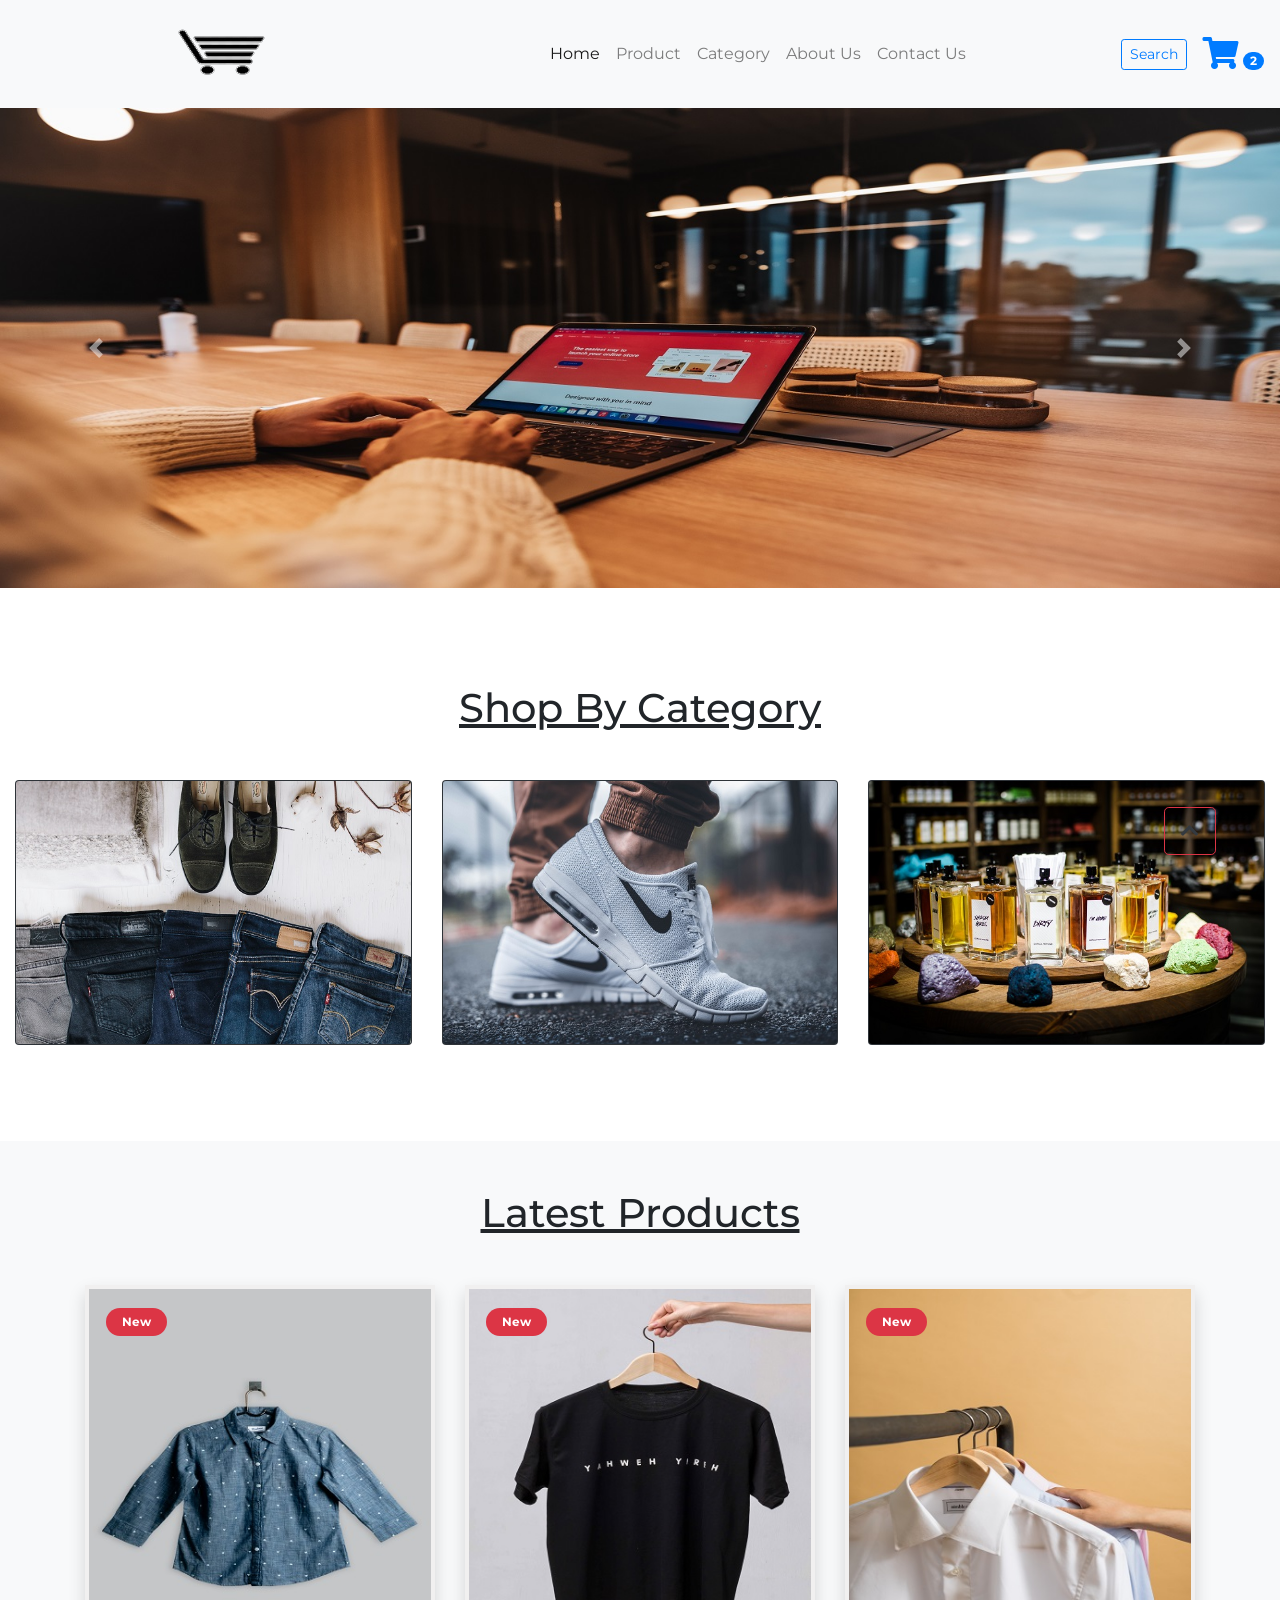
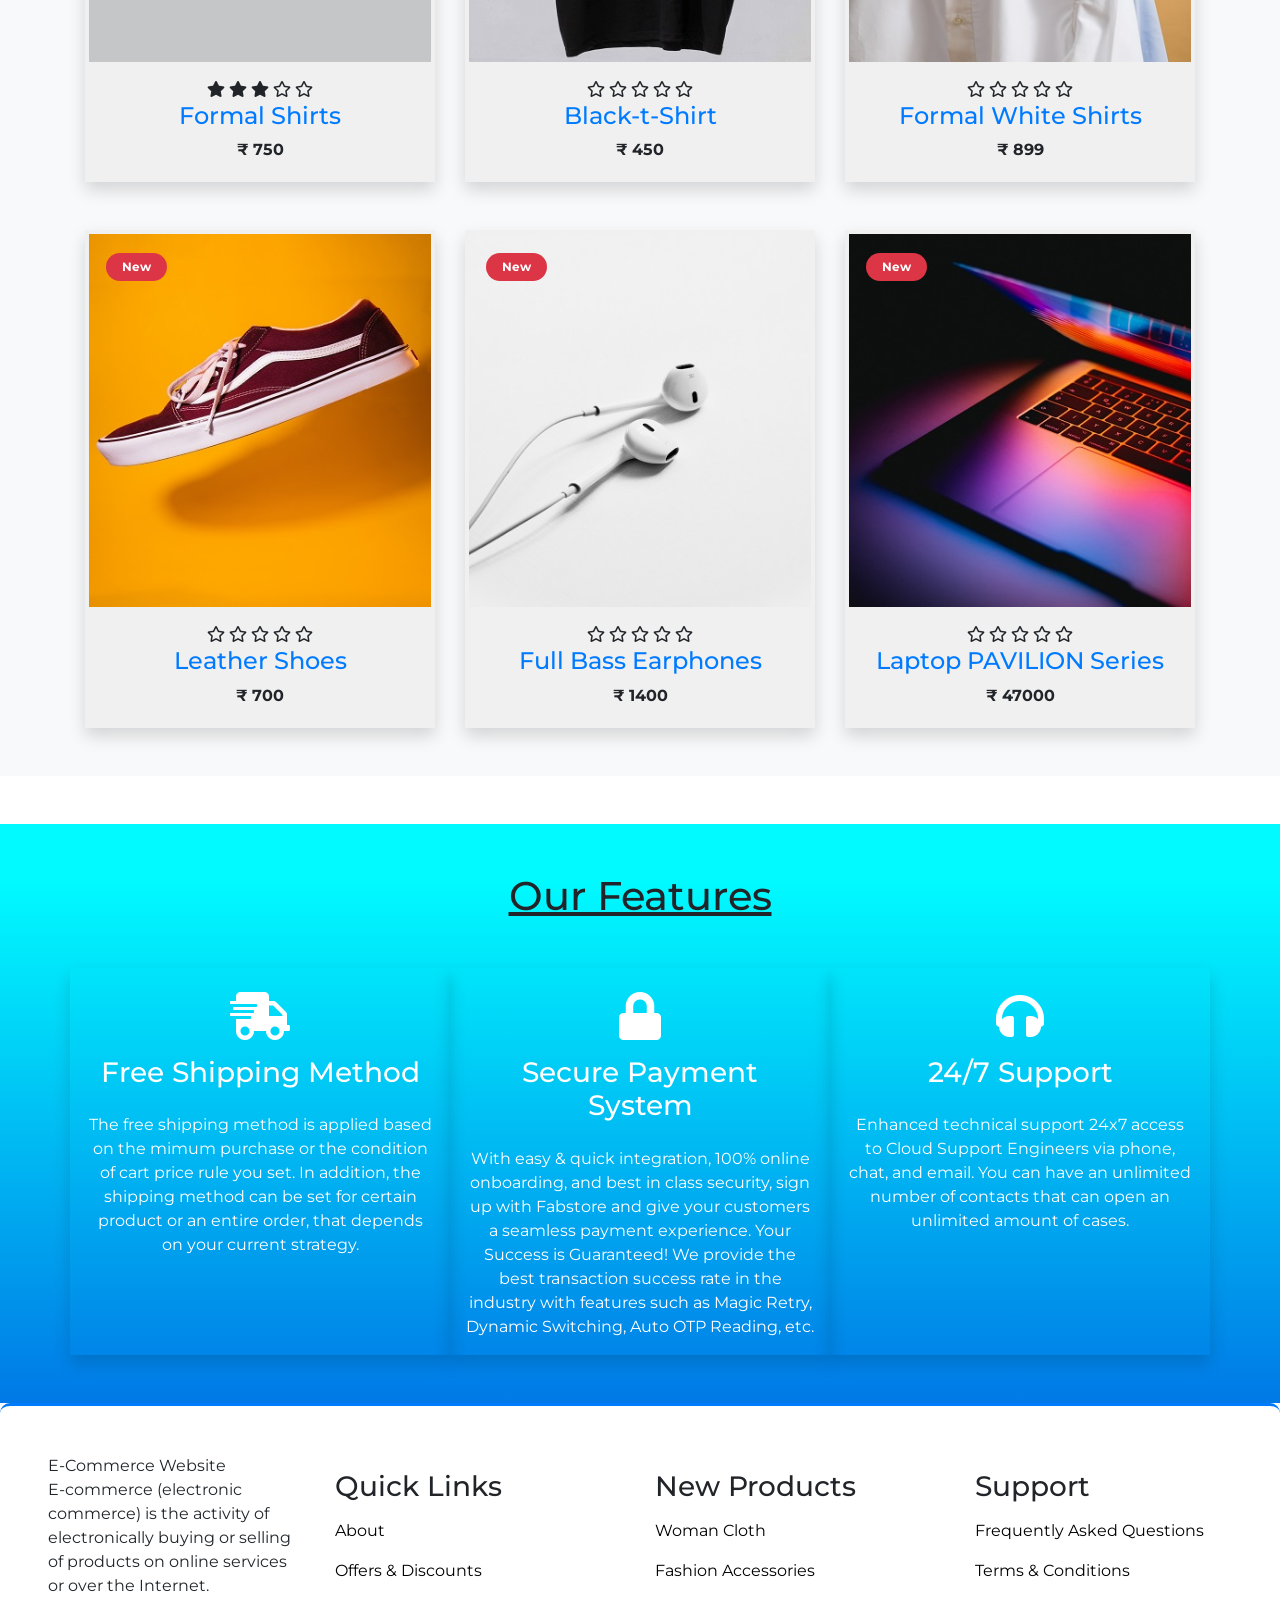
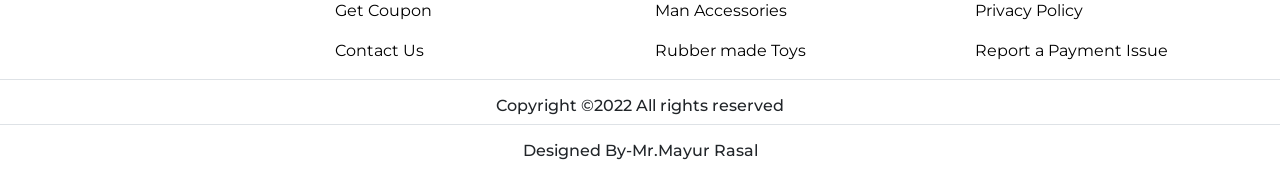
<file: E-Commerce Website/index.html>
<!DOCTYPE html>
<html lang="en">

<head>
  <!-- Required meta tags -->
  <meta charset="utf-8" />
  <meta name="viewport" content="width=device-width, initial-scale=1, shrink-to-fit=no" />

  <!-- style.css  -->
  <link rel="stylesheet" href="assets/css/style.css">

  <!-- Bootstrap CSS -->
  <link rel="stylesheet" href="https://stackpath.bootstrapcdn.com/bootstrap/4.5.2/css/bootstrap.min.css"
    integrity="sha384-JcKb8q3iqJ61gNV9KGb8thSsNjpSL0n8PARn9HuZOnIxN0hoP+VmmDGMN5t9UJ0Z" crossorigin="anonymous">

  <!-- fontawesome cdn link -->
  <link rel="stylesheet" href="https://cdnjs.cloudflare.com/ajax/libs/font-awesome/5.10.0/css/all.min.css"
    integrity="sha512-PgQMlq+nqFLV4ylk1gwUOgm6CtIIXkKwaIHp/PAIWHzig/lKZSEGKEysh0TCVbHJXCLN7WetD8TFecIky75ZfQ=="
    crossorigin="anonymous" />

  <title>E-Commerce</title>
</head>

<body id="top">
  <!-- ==============header menu section starts here============== -->
  <section class="header_menu" id="header_menu">
    <div class="container-fluid px-0 shadow">
      <nav class="navbar navbar-expand-lg navbar-light bg-light py-3  ">
        <a class="navbar-brand pl-5 pl-small-0" href="index.html">
          <img src="assets/images/logo2.png" alt="">
        </a>
        <button class="navbar-toggler" type="button" data-toggle="collapse" data-target="#navbarSupportedContent"
          aria-controls="navbarSupportedContent" aria-expanded="false" aria-label="Toggle navigation">
          <span class="navbar-toggler-icon"></span>
        </button>

        <div class="collapse navbar-collapse" id="navbarSupportedContent">
          <ul class="navbar-nav mx-auto">
            <li class="nav-item active">
              <a class="nav-link" href="index.html">Home <span class="sr-only">(current)</span></a>
            </li>
            <li class="nav-item">
              <a class="nav-link" href="product.html">Product</a>
            </li>
            <li class="nav-item">
              <a class="nav-link" href="category.html">Category</a>
            </li>
            <li class="nav-item">
              <a class="nav-link" href="about.html">About Us</a>
            </li>
            <li class="nav-item">
              <a class="nav-link" href="contact.html">Contact Us</a>
            </li>
            <!-- <li class="nav-item dropdown">
              <a class="nav-link dropdown-toggle" href="#" id="navbarDropdown" role="button" data-toggle="dropdown"
                aria-haspopup="true" aria-expanded="false">
                Dropdown
              </a>
              <div class="dropdown-menu" aria-labelledby="navbarDropdown">
                <a class="dropdown-item" href="#">Action</a>
                <a class="dropdown-item" href="#">Another action</a>
                <div class="dropdown-divider"></div>
                <a class="dropdown-item" href="#">Something else here</a>
              </div>
            </li> -->
          </ul>
          <div class="search mr-3">
            <a href="search.html" class="btn btn-sm btn-outline-primary">
              Search
            </a>
          </div>
          <div class="cart">
            <a href="cart.html">
              <i class="fas fa-shopping-cart fa-2x"></i>
              <span class="badge badge-pill badge-primary">2</span>
            </a>
          </div>
        </div>
      </nav>
    </div>
  </section>
  <!-- ==============header menu section ends here============== -->


  <!-- ==============header carousel section starts here============== -->
  <section class="header_carousel" id="header_carousel">
    <div id="carouselExampleControls" class="carousel slide" data-ride="carousel">
      <div class="carousel-inner">
        <div class="carousel-item active">
          <img class="d-block w-100" src="assets/images/21stphoto.jpg" alt="First slide">
        </div>
        <div class="carousel-item">
          <img class="d-block w-100" src="assets/images/222ndphoto.jpg" alt="Second slide">
        </div>
        <div class="carousel-item">
          <img class="d-block w-100" src="assets/images/24thphoto.jpg" alt="Third slide">
        </div>
      </div>
      <a class="carousel-control-prev" href="#carouselExampleControls" role="button" data-slide="prev">
        <span class="carousel-control-prev-icon" aria-hidden="true"></span>
        <span class="sr-only">Previous</span>
      </a>
      <a class="carousel-control-next" href="#carouselExampleControls" role="button" data-slide="next">
        <span class="carousel-control-next-icon" aria-hidden="true"></span>
        <span class="sr-only">Next</span>
      </a>
    </div>
  </section>
  <!-- ==============header carousel section starts here============== -->

  <!-- ==============shop by category starts here============== -->
  <section class="shop_by_category py-5 my-5" id="shop_by_category">
    <div class="container-fluid">
      <div class="section_title text-center mb-5">
        <h1 class="text-capitalize">Shop By Category</h1>
      </div>
      <div class="row">
        <div class="col-md-4 col-12">
          <div class="card bg-dark text-white">
            <a href="category.html">
              <img class="card-img img img-fluid" src="assets/images/category-1.jpg" alt="Card image">
            </a>
          </div>
        </div>
        <div class="col-md-4 col-12 mt-small-5 mb-small-5">
          <div class="card bg-dark text-white">
            <a href="category.html">
              <img class="card-img img img-fluid" src="assets/images/category-2.jpg" alt="Card image">
            </a>
          </div>
        </div>
        <div class="col-md-4 col-12">
          <div class="card bg-dark text-white">
            <a href="category.html">
              <img class="card-img img img-fluid" src="assets/images/category-3.jpg" alt="Card image">
            </a>
          </div>
        </div>
      </div>
    </div>
  </section>
  <!-- ==============shop by category ends here============== -->

  <!-- ==============products starts here============== -->
  <section class="products py-5 my-5 bg-light" id="products">
    <div class="container ">
      <div class="section_title text-center mb-5">
        <h1 class="text-capitalize">Latest Products</h1>
      </div>
      <div class="row mb-5">
        <div class="col-md-4 col-12">
          <div class="single_product shadow text-center p-1">
            <div class="product_img">
              <a href="product_detail.html"><img src="assets/images/product1.jpg" class="img img-fluid" alt=""></a>
              <div class="new_product">
                <span class="badge py-2 px-3 badge-pill badge-danger">New</span>
              </div>
            </div>
            <div class="product-caption my-3">
              <div class="product-ratting">
                <i class="fas fa-star"></i>
                <i class="fas fa-star"></i>
                <i class="fas fa-star"></i>
                <i class="far fa-star low-star"></i>
                <i class="far fa-star low-star"></i>
              </div>
              <h4><a href="product_detail.html">Formal Shirts</a></h4>
              <div class="price">
                <b><span class="mr-1">₹</span><span>750</span></b>
              </div>
            </div>
          </div>
        </div>
        <div class="col-md-4 col-12">
          <div class="single_product shadow text-center p-1 mt-small-5 mb-small-5">
            <div class="product_img">
              <a href="product_detail.html"><img src="assets/images/product2.jpg" class="img img-fluid" alt=""></a>
              <div class="new_product">
                <span class="badge py-2 px-3 badge-pill badge-danger">New</span>
              </div>
            </div>
            <div class="product-caption my-3">
              <div class="product-ratting">
                <i class="far fa-star"></i>
                <i class="far fa-star"></i>
                <i class="far fa-star"></i>
                <i class="far fa-star low-star"></i>
                <i class="far fa-star low-star"></i>
              </div>
              <h4><a href="product_detail.html">Black-t-Shirt</a></h4>
              <div class="price">
                <b><span class="mr-1">₹</span><span>450</span></b>
              </div>
            </div>
          </div>
        </div>
        <div class="col-md-4 col-12">
          <div class="single_product shadow text-center p-1">
            <div class="product_img">
              <a href="product_detail.html"><img src="assets/images/product3.jpg" class="img img-fluid" alt=""></a>
              <div class="new_product">
                <span class="badge py-2 px-3 badge-pill badge-danger">New</span>
              </div>
            </div>
            <div class="product-caption my-3">
              <div class="product-ratting">
                <i class="far fa-star"></i>
                <i class="far fa-star"></i>
                <i class="far fa-star"></i>
                <i class="far fa-star low-star"></i>
                <i class="far fa-star low-star"></i>
              </div>
              <h4><a href="product_detail.html">Formal White Shirts</a></h4>
              <div class="price">
                <b><span class="mr-1">₹</span><span>899</span></b>
              </div>
            </div>
          </div>
        </div>
      </div>
      <div class="row">
        <div class="col-md-4 col-12">
          <div class="single_product shadow text-center p-1">
            <div class="product_img">
              <a href="product_detail.html"><img src="assets/images/product4.jpg" class="img img-fluid" alt=""></a>
              <div class="new_product">
                <span class="badge py-2 px-3 badge-pill badge-danger">New</span>
              </div>
            </div>
            <div class="product-caption my-3">
              <div class="product-ratting">
                <i class="far fa-star"></i>
                <i class="far fa-star"></i>
                <i class="far fa-star"></i>
                <i class="far fa-star low-star"></i>
                <i class="far fa-star low-star"></i>
              </div>
              <h4><a href="product_detail.html">Leather Shoes</a></h4>
              <div class="price">
                <b><span class="mr-1">₹</span><span>700</span></b>
              </div>
            </div>
          </div>
        </div>
        <div class="col-md-4 col-12">
          <div class="single_product shadow text-center p-1 mt-small-5 mb-small-5">
            <div class="product_img">
              <a href="product_detail.html"><img src="assets/images/product6.jpg" class="img img-fluid" alt=""></a>
              <div class="new_product">
                <span class="badge py-2 px-3 badge-pill badge-danger">New</span>
              </div>
            </div>
            <div class="product-caption my-3">
              <div class="product-ratting">
                <i class="far fa-star"></i>
                <i class="far fa-star"></i>
                <i class="far fa-star"></i>
                <i class="far fa-star low-star"></i>
                <i class="far fa-star low-star"></i>
              </div>
              <h4><a href="product_detail.html">Full Bass Earphones</a></h4>
              <div class="price">
                <b><span class="mr-1">₹</span><span>1400</span></b>
              </div>
            </div>
          </div>
        </div>
        <div class="col-md-4 col-12">
          <div class="single_product shadow text-center p-1">
            <div class="product_img">
              <a href="product_detail.html"><img src="assets/images/product5.jpg" class="img img-fluid" alt=""></a>
              <div class="new_product">
                <span class="badge py-2 px-3 badge-pill badge-danger">New</span>
              </div>
            </div>
            <div class="product-caption my-3">
              <div class="product-ratting">
                <i class="far fa-star"></i>
                <i class="far fa-star"></i>
                <i class="far fa-star"></i>
                <i class="far fa-star low-star"></i>
                <i class="far fa-star low-star"></i>
              </div>
              <h4><a href="product_detail.html">Laptop PAVILION Series</a></h4>
              <div class="price">
                <b><span class="mr-1">₹</span><span>47000</span></b>
              </div>
            </div>
          </div>
        </div>
      </div>
    </div>
  </section>

  <!-- ==============products ends here============== -->


  <!-- ==============feature starts here============== -->
    <!-- ==============feature starts here============== -->

  <section class="feature py-5 mt-5" id="feature">
    <div class="container">
      <div class="section_title text-center mb-5">
        <h1 class="text-capitalize">Our Features</h1>
      </div>
      <div class="row text-white">
        <div class="col-md-4 col-12 shadow p-3">
          <div class="text-center">
            <div class="mb-4">
              <i class="fas fa-shipping-fast fa-3x mb-3 pt-2"></i>
              <div>
                <h3>Free Shipping Method</h3>
              </div>
            </div>
            <div>
              The free shipping method is applied based on the mimum purchase or the condition of cart price rule you set. In addition, the shipping method can be set for certain product or an entire order, that depends on your current strategy.
            </div>
          </div>
        </div>
        <div class="col-md-4 col-12 shadow p-3 mt-small-5 mb-small-5">
          <div class="text-center">
            <div class="mb-4">
              <i class="fas fa-lock fa-3x mb-3 pt-2"></i>
              <div>
                <h3>Secure Payment System</h3>
              </div>
            </div>
            <div>
              With easy & quick integration, 100% online onboarding, and best in class security, sign up with Fabstore and give your customers a seamless payment experience. Your Success is Guaranteed! We provide the best transaction success rate in the industry with features such as Magic Retry, Dynamic Switching, Auto OTP Reading, etc.
            </div>
          </div>
        </div>
        <div class="col-md-4 col-12 shadow p-3">
          <div class="text-center">
            <div class="mb-4">
              <i class="fas fa-headphones fa-3x mb-3 pt-2"></i>
              <div>
                <h3>24/7 Support</h3>
              </div>
            </div>
            <div>
              Enhanced technical support 24x7 access to Cloud Support Engineers via phone, chat, and email. You can have an unlimited number of contacts that can open an unlimited amount of cases.
            </div>
          </div>
        </div>
      </div>
    </div>
  </section>

  <!-- ==============services ends here============== -->

  <!-- ==============footer starts here============== -->
  <section class="footer_section pt-5 pb-2" id="footer_section">
    <footer>
      <div class="container-fluid">
        <div class="row">
          <div class="col-md-3 col-6 pl-5 pl-small-15">
            <div class="footer_title">
              E-Commerce Website
            </div>
            <div>
              E-commerce (electronic commerce) is the activity of electronically buying or selling of products on online services or over the Internet.
            </div>
          </div>
          <div class="col-md-3 col-6">
            <div class="footer_title pt-3 mb-3">
              <h3>Quick Links</h3>
            </div>
            <div class="footer_links">
              <ul>
                <li><a href="about.html">About</a></li>
                <li><a href="javascript:;">Offers & Discounts</a></li>
                <li><a href="javascript:;">Get Coupon</a></li>
                <li><a href="contact.html">Contact Us</a></li>
              </ul>
            </div>
          </div>
          <div class="col-md-3 col-6">
            <div class="footer_title pt-3 mb-3">
              <h3>New Products</h3>
            </div>
            <div class="footer_links">
              <ul>
                <li><a href="javascript:;">Woman Cloth</a></li>
                <li><a href="javascript:;">Fashion Accessories</a></li>
                <li><a href="javascript:;">Man Accessories</a></li>
                <li><a href="javascript:;">Rubber made Toys</a></li>
              </ul>
            </div>
          </div>
          <div class="col-md-3 col-6">
            <div class="footer_title pt-3 mb-3">
              <h3>Support</h3>
            </div>
            <div class="footer_links">
              <ul>
                <li><a href="javascript:;">Frequently Asked Questions</a></li>
                <li><a href="javascript:;">Terms & Conditions</a></li>
                <li><a href="javascript:;">Privacy Policy</a></li>
                <li><a href="javascript:;">Report a Payment Issue</a></li>
              </ul>
            </div>
          </div>
        </div>
      </div>
      <div class="border-top">
        <h6 class="text-center mt-3">Copyright ©2022 All rights reserved
        </h6>
      </div>
      <div class="border-top">
        <h6 class="text-center mt-3">Designed By-Mr.Mayur Rasal
        </h6>
      </div>
    </footer>
  </section>
  <div class="backtop">
    <a id="button" href="#top" class="btn btn-lg btn-outline-danger" role="button">
      <i class="fas fa-chevron-up text-dark"></i>
    </a>
  </div>
  <!-- ==============footer ends here============== -->


  <!-- Optional JavaScript -->
  <!-- jQuery first, then Popper.js, then Bootstrap JS -->
  <script src="https://code.jquery.com/jquery-3.5.1.slim.min.js"
    integrity="sha384-DfXdz2htPH0lsSSs5nCTpuj/zy4C+OGpamoFVy38MVBnE+IbbVYUew+OrCXaRkfj"
    crossorigin="anonymous"></script>
  <script src="https://cdn.jsdelivr.net/npm/popper.js@1.16.1/dist/umd/popper.min.js"
    integrity="sha384-9/reFTGAW83EW2RDu2S0VKaIzap3H66lZH81PoYlFhbGU+6BZp6G7niu735Sk7lN"
    crossorigin="anonymous"></script>
  <script src="https://stackpath.bootstrapcdn.com/bootstrap/4.5.2/js/bootstrap.min.js"
    integrity="sha384-B4gt1jrGC7Jh4AgTPSdUtOBvfO8shuf57BaghqFfPlYxofvL8/KUEfYiJOMMV+rV"
    crossorigin="anonymous"></script>
</body>

</html>
</file>
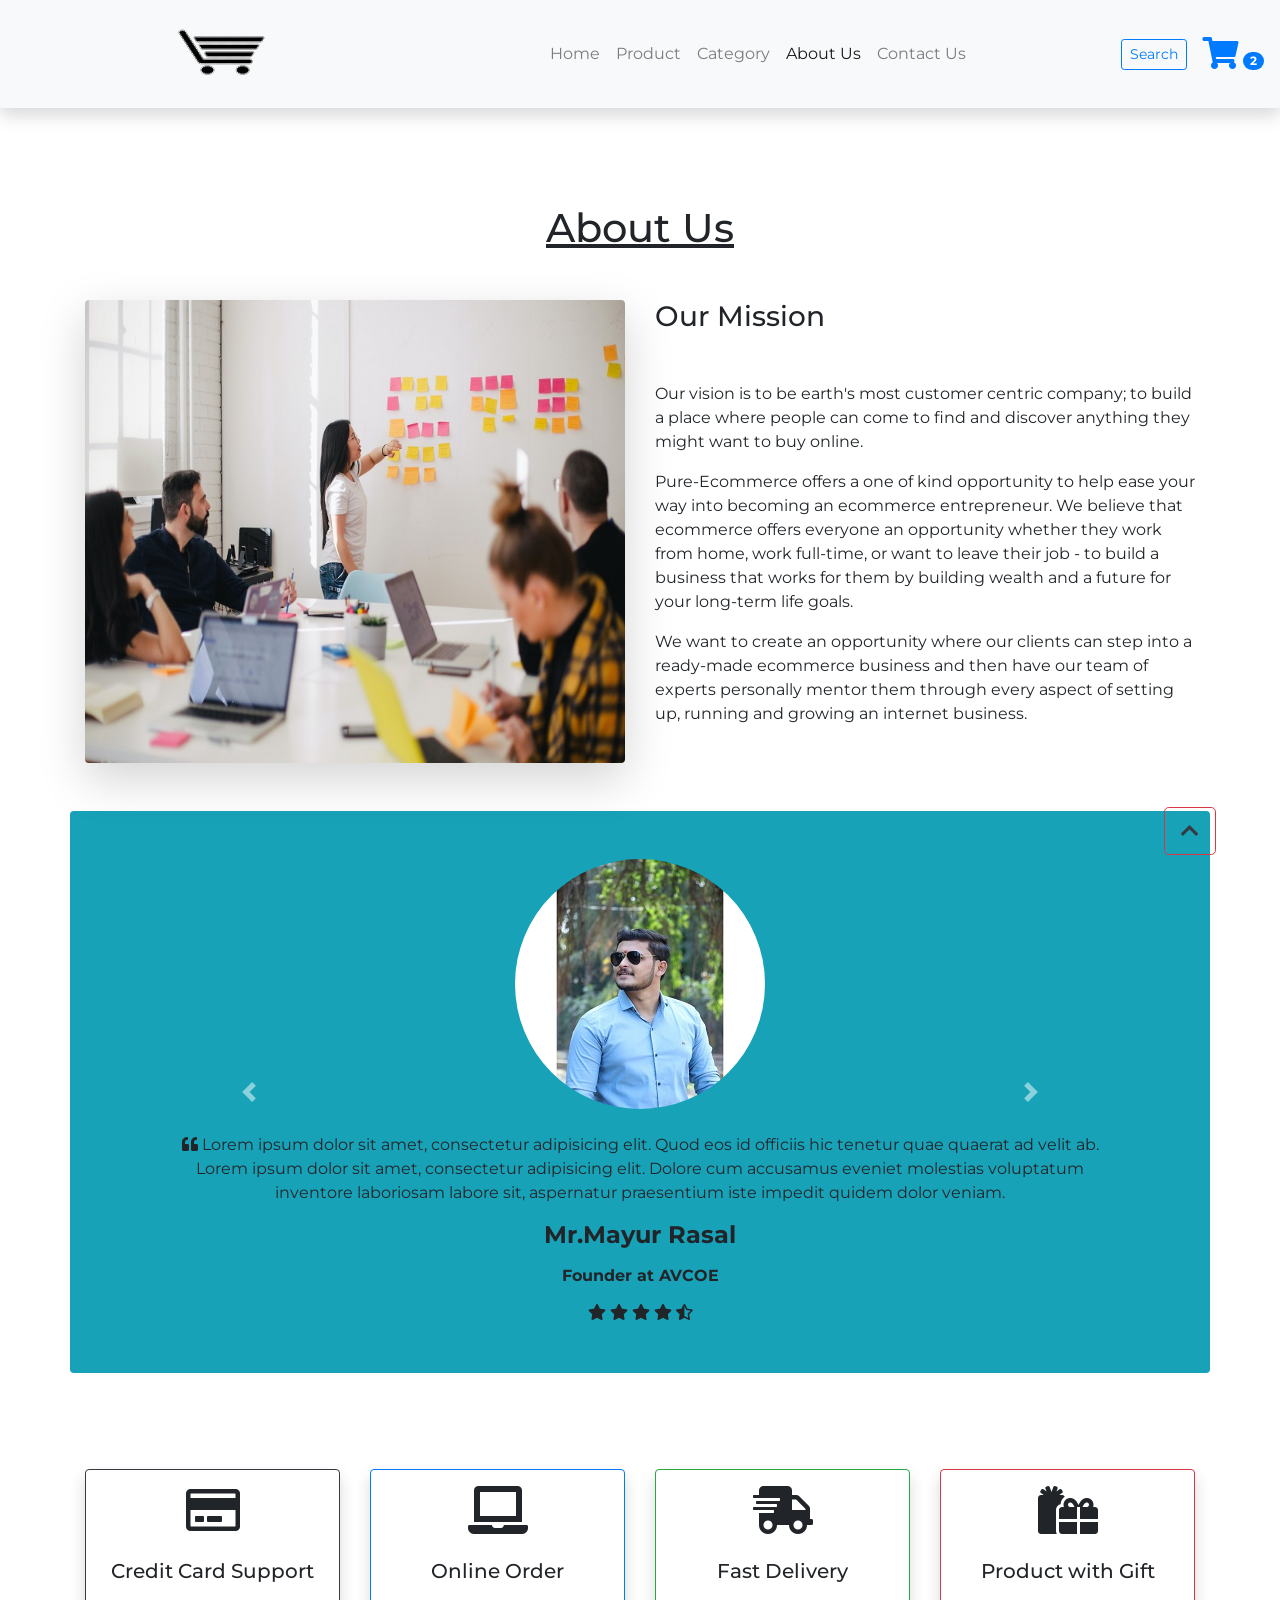
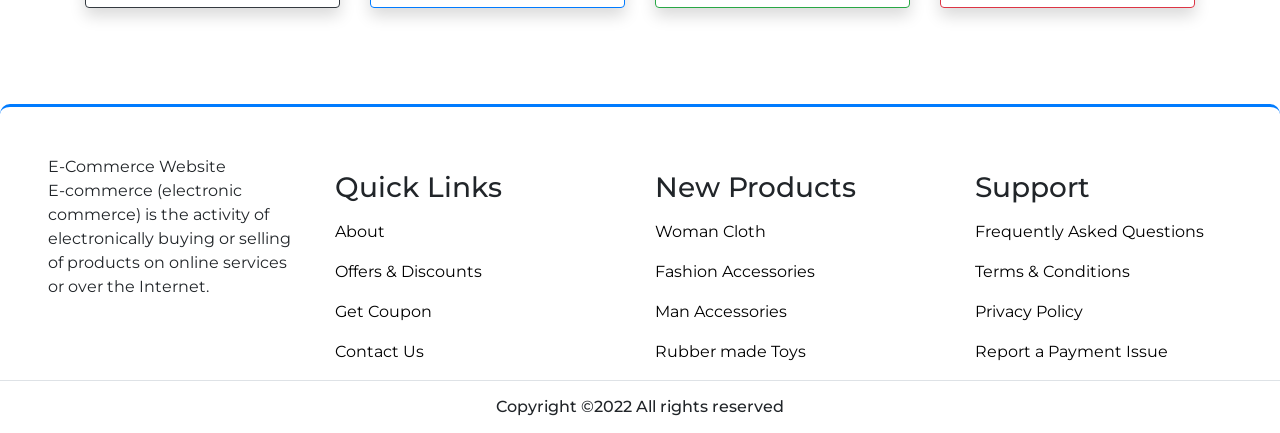
<file: E-Commerce Website/about.html>
<!DOCTYPE html>
<html lang="en">

<head>
    <!-- Required meta tags -->
    <meta charset="utf-8" />
    <meta name="viewport" content="width=device-width, initial-scale=1, shrink-to-fit=no" />

    <!-- style.css  -->
    <link rel="stylesheet" href="assets/css/style.css">

    <!-- Bootstrap CSS -->
    <link rel="stylesheet" href="https://stackpath.bootstrapcdn.com/bootstrap/4.5.2/css/bootstrap.min.css"
        integrity="sha384-JcKb8q3iqJ61gNV9KGb8thSsNjpSL0n8PARn9HuZOnIxN0hoP+VmmDGMN5t9UJ0Z" crossorigin="anonymous">

    <!-- fontawesome cdn link -->
    <link rel="stylesheet" href="https://cdnjs.cloudflare.com/ajax/libs/font-awesome/5.10.0/css/all.min.css"
        integrity="sha512-PgQMlq+nqFLV4ylk1gwUOgm6CtIIXkKwaIHp/PAIWHzig/lKZSEGKEysh0TCVbHJXCLN7WetD8TFecIky75ZfQ=="
        crossorigin="anonymous" />

    <title>E-Commerce</title>
</head>

<body id="top">
    <!-- ==============header menu section starts here============== -->
    <section class="header_menu" id="header_menu">
        <div class="container-fluid px-0 shadow">
            <nav class="navbar navbar-expand-lg navbar-light bg-light py-3  ">
                <a class="navbar-brand pl-5" href="javascript:;">
                    <img src="assets/images/logo2.png" alt="">
                </a>
                <button class="navbar-toggler" type="button" data-toggle="collapse"
                    data-target="#navbarSupportedContent" aria-controls="navbarSupportedContent" aria-expanded="false"
                    aria-label="Toggle navigation">
                    <span class="navbar-toggler-icon"></span>
                </button>

                <div class="collapse navbar-collapse" id="navbarSupportedContent">
                    <ul class="navbar-nav mx-auto">
                        <li class="nav-item ">
                            <a class="nav-link" href="index.html">Home <span class="sr-only">(current)</span></a>
                        </li>
                        <li class="nav-item ">
                            <a class="nav-link" href="product.html">Product</a>
                        </li>
                        <li class="nav-item ">
                            <a class="nav-link" href="category.html">Category</a>
                        </li>
                        <li class="nav-item active">
                            <a class="nav-link" href="about.html">About Us</a>
                        </li>
                        <li class="nav-item">
                            <a class="nav-link" href="contact.html">Contact Us</a>
                        </li>
                        <!-- <li class="nav-item dropdown">
              <a class="nav-link dropdown-toggle" href="#" id="navbarDropdown" role="button" data-toggle="dropdown"
                aria-haspopup="true" aria-expanded="false">
                Dropdown
              </a>
              <div class="dropdown-menu" aria-labelledby="navbarDropdown">
                <a class="dropdown-item" href="#">Action</a>
                <a class="dropdown-item" href="#">Another action</a>
                <div class="dropdown-divider"></div>
                <a class="dropdown-item" href="#">Something else here</a>
              </div>
            </li> -->
                    </ul>
                    <div class="search mr-3">
                        <a href="search.html" class="btn btn-sm btn-outline-primary">
                            Search
                        </a>
                    </div>
                    <div class="cart">
                        <a href="cart.html">
                            <i class="fas fa-shopping-cart fa-2x"></i>
                            <span class="badge badge-pill badge-primary">2</span>
                        </a>
                    </div>
                </div>
            </nav>
        </div>
    </section>
    <!-- ==============header menu section ends here============== -->

    <!-- ==============about starts here============== -->
    <section class="about py-5 my-5" id="about">
        <div class="container ">
            <div class="section_title text-center mb-5">
                <h1 class="text-capitalize">About Us</h1>
            </div>
            <div class="row">
                <div class="col-md-6">
                    <div class="row">
                        <div class="col-md-12">
                            <img src="assets/images/about1.jpg" class="img img-fluid rounded shadow-lg"
                                alt="about us image">
                        </div>
                    </div>
                </div>
                <div class="col-md-6">

                    <div class="row">
                        <div class="col-md-12">
                            <div class="title">
                                <h3>Our Mission</h3>
                            </div>
                            <div class="about_text mt-sm-5">
                                <p>
                                   Our vision is to be earth's most customer centric company; to build a place where people can come to find and discover anything they might want to buy online.
                                </p>
                                <p>
                                   Pure-Ecommerce offers a one of kind opportunity to help ease your way into becoming an ecommerce entrepreneur.

We believe that ecommerce offers everyone an opportunity whether they work from home, work full-time, or want to leave their job - to build a business that works for them by building wealth and a future for your long-term life goals.


                                </p>
                                <p>
                                    We want to create an opportunity where our clients can step into a ready-made ecommerce business and then have our team of experts personally mentor them through every aspect of setting up, running and growing an internet business.
                                </p>
                            </div>
                        </div>
                    </div>
                </div>
            </div>
            <div class="row">
                <!-- ==============testimonial starts here============== -->
                <section class="text-center bg-info my-5 py-5 rounded">
                    <div class="col-md-10 col-10 mx-auto">
                        <!-- Carousel Wrapper -->
                        <div id="carousel-example-1" class="carousel slide carousel-fade" data-ride="carousel"
                            data-interval="false">
                            <!--Slides-->
                            <div class="carousel-inner">
                                <!--First slide-->
                                <div class="carousel-item active">
                                    <div class="testimonial">
                                        <!--Avatar-->
                                        <div class="avatar mx-auto mb-4">
                                            <img src="assets/images/siteimage4.jpeg" class="rounded-circle img-fluid"
                                                alt="First sample avatar image">
                                        </div>
                                        <!--Content-->
                                        <p>
                                            <i class="fas fa-quote-left"></i> Lorem ipsum dolor sit amet,
                                            consectetur
                                            adipisicing
                                            elit. Quod
                                            eos
                                            id officiis hic tenetur quae quaerat ad velit ab. Lorem ipsum dolor sit
                                            amet,
                                            consectetur
                                            adipisicing elit. Dolore cum accusamus eveniet molestias voluptatum
                                            inventore
                                            laboriosam
                                            labore
                                            sit, aspernatur praesentium iste impedit quidem dolor veniam.
                                        </p>
                                        <h4 class="font-weight-bold">Mr.Mayur Rasal</h4>
                                        <h6 class="font-weight-bold my-3">Founder at AVCOE</h6>
                                        <!--Review-->
                                        <i class="fas fa-star blue-text"> </i>
                                        <i class="fas fa-star blue-text"> </i>
                                        <i class="fas fa-star blue-text"> </i>
                                        <i class="fas fa-star blue-text"> </i>
                                        <i class="fas fa-star-half-alt blue-text"> </i>
                                    </div>
                                </div>
                                <!--First slide-->
                                <!--Second slide-->
                                <div class="carousel-item">
                                    <div class="testimonial">
                                        <!--Avatar-->
                                        <div class="avatar mx-auto mb-4">
                                     <img src="assets/images/imagesite1.jpeg" class="rounded-circle img-fluid"
                                                alt="Second sample avatar image">
                                        </div>
                                        <!--Content-->
                                        <p>
                                            <i class="fas fa-quote-left"></i> Nemo enim ipsam voluptatem quia
                                            voluptas sit
                                            aspernatur aut
                                            odit
                                            aut fugit, sed quia consequuntur magni dolores eos qui ratione
                                            voluptatem sequi
                                            nesciunt. Neque
                                            porro quisquam est, qui dolorem ipsum quia dolor sit amet, consectetur,
                                            adipisci
                                            velit,
                                            sed quia
                                            non numquam eius modi tempora incidunt ut labore. </p>
                                        <h4 class="font-weight-bold">Mr.Sakib Shaikh</h4>
                                        <h6 class="font-weight-bold my-3">Photographer at Studio LA</h6>
                                        <!--Review-->
                                        <i class="fas fa-star blue-text"> </i>
                                        <i class="fas fa-star blue-text"> </i>
                                        <i class="fas fa-star blue-text"> </i>
                                        <i class="fas fa-star blue-text"> </i>
                                        <i class="fas fa-star blue-text"> </i>
                                    </div>
                                </div>
                                <!--Second slide-->
                                <!--Third slide-->
                                <div class="carousel-item">
                                    <div class="testimonial">
                                        <!--Avatar-->
                                        <div class="avatar mx-auto mb-4">
                                            <img src="assets/images/siteimage2.jpeg" class="rounded-circle img-fluid"
                                                alt="Third sample avatar image">
                                        </div>
                                        <!--Content-->
                                        <p>
                                            <i class="fas fa-quote-left"></i> Duis aute irure dolor in reprehenderit
                                            in
                                            voluptate
                                            velit esse
                                            cillum dolore eu fugiat nulla pariatur. Excepteur sint occaecat
                                            cupidatat non
                                            proident,
                                            sunt in
                                            culpa qui officia deserunt mollit anim id est laborum. Sed ut
                                            perspiciatis unde
                                            omnis
                                            iste natus
                                            error sit voluptatem accusantium doloremque laudantium.</p>
                                        <h4 class="font-weight-bold">Omkar Satpute</h4>
                                        <h6 class="font-weight-bold my-3">Founder At AVCOE</h6>
                                        <!--Review-->
                                        <i class="fas fa-star blue-text"> </i>
                                        <i class="fas fa-star blue-text"> </i>
                                        <i class="fas fa-star blue-text"> </i>
                                        <i class="fas fa-star blue-text"> </i>
                                        <i class="far fa-star blue-text"> </i>
                                    </div>
                                </div>
                                <!--Third slide-->
                            </div>
                            <!--Slides-->
                            <!--Controls-->
                            <a class="carousel-control-prev left carousel-control" href="#carousel-example-1"
                                role="button" data-slide="prev">
                                <span class="carousel-control-prev-icon" aria-hidden="true"></span>
                                <span class="sr-only">Previous</span>
                            </a>
                            <a class="carousel-control-next right carousel-control" href="#carousel-example-1"
                                role="button" data-slide="next">
                                <span class="carousel-control-next-icon" aria-hidden="true"></span>
                                <span class="sr-only">Next</span>
                            </a>
                            <!--Controls-->
                        </div>
                        <!-- Carousel Wrapper -->
                    </div>
                </section>
                <!-- ==============testimonial ends here============== -->
            </div>
            <div class="row mt-5">
                <div class="col-md-3 col-6">
                    <div class="border border-dark rounded shadow text-center p-3">
                        <div class="mb-4">
                            <i class="far fa-credit-card fa-3x"></i>
                        </div>
                        <div>
                            <h5>Credit Card Support</h5>
                        </div>
                    </div>
                </div>
                <div class="col-md-3 col-6 mt-small-2 mb-small-2">
                    <div class="border border-primary rounded shadow text-center p-3">
                        <div class="mb-4">
                            <i class="fas fa-laptop fa-3x"></i>
                        </div>
                        <div>
                            <h5>Online Order</h5>
                        </div>
                    </div>
                </div>
                <div class="col-md-3 col-6">
                    <div class="border border-success rounded shadow text-center p-3">
                        <div class="mb-4">
                            <i class="fas fa-shipping-fast fa-3x"></i>
                        </div>
                        <div>
                            <h5>Fast Delivery</h5>
                        </div>
                    </div>
                </div>
                <div class="col-md-3 col-6">
                    <div class="border border-danger rounded shadow text-center p-3">
                        <div class="mb-4">
                            <i class="fas fa-gifts fa-3x"></i>
                        </div>
                        <div>
                            <h5>Product with Gift</h5>
                        </div>
                    </div>
                </div>
            </div>
        </div>
    </section>

    <!-- ==============about ends here============== -->

    <!-- ==============footer starts here============== -->
    <section class="footer_section pt-5 pb-2 mt-5" id="footer_section">
        <footer>
            <div class="container-fluid">
                <div class="row">
                    <div class="col-md-3 col-6 pl-5">
                        <div class="footer_title">
                            E-Commerce Website
                        </div>
                        <div>
                            E-commerce (electronic commerce) is the activity of electronically buying or selling of products on online services or over the Internet.
                        </div>
                    </div>
                    <div class="col-md-3 col-6">
                        <div class="footer_title pt-3 mb-3">
                            <h3>Quick Links</h3>
                        </div>
                        <div class="footer_links">
                            <ul>
                                <li><a href="javascript:;">About</a></li>
                                <li><a href="javascript:;">Offers & Discounts</a></li>
                                <li><a href="javascript:;">Get Coupon</a></li>
                                <li><a href="javascript:;">Contact Us</a></li>
                            </ul>
                        </div>
                    </div>
                    <div class="col-md-3 col-6">
                        <div class="footer_title pt-3 mb-3">
                            <h3>New Products</h3>
                        </div>
                        <div class="footer_links">
                            <ul>
                                <li><a href="javascript:;">Woman Cloth</a></li>
                                <li><a href="javascript:;">Fashion Accessories</a></li>
                                <li><a href="javascript:;">Man Accessories</a></li>
                                <li><a href="javascript:;">Rubber made Toys</a></li>
                            </ul>
                        </div>
                    </div>
                    <div class="col-md-3 col-6">
                        <div class="footer_title pt-3 mb-3">
                            <h3>Support</h3>
                        </div>
                        <div class="footer_links">
                            <ul>
                                <li><a href="javascript:;">Frequently Asked Questions</a></li>
                                <li><a href="javascript:;">Terms & Conditions</a></li>
                                <li><a href="javascript:;">Privacy Policy</a></li>
                                <li><a href="javascript:;">Report a Payment Issue</a></li>
                            </ul>
                        </div>
                    </div>
                </div>
            </div>
            <div class="border-top">
                <h6 class="text-center mt-3">Copyright ©2022 All rights reserved
                </h6>
            </div>
        </footer>
    </section>
    <div class="backtop">
        <a id="button" href="#top" class="btn btn-lg btn-outline-danger" role="button">
            <i class="fas fa-chevron-up text-dark"></i>
        </a>
    </div>
    <!-- ==============footer ends here============== -->


    <!-- Optional JavaScript -->
    <!-- jQuery first, then Popper.js, then Bootstrap JS -->
    <script src="https://code.jquery.com/jquery-3.5.1.slim.min.js"
        integrity="sha384-DfXdz2htPH0lsSSs5nCTpuj/zy4C+OGpamoFVy38MVBnE+IbbVYUew+OrCXaRkfj"
        crossorigin="anonymous"></script>
    <script src="https://cdn.jsdelivr.net/npm/popper.js@1.16.1/dist/umd/popper.min.js"
        integrity="sha384-9/reFTGAW83EW2RDu2S0VKaIzap3H66lZH81PoYlFhbGU+6BZp6G7niu735Sk7lN"
        crossorigin="anonymous"></script>
    <script src="https://stackpath.bootstrapcdn.com/bootstrap/4.5.2/js/bootstrap.min.js"
        integrity="sha384-B4gt1jrGC7Jh4AgTPSdUtOBvfO8shuf57BaghqFfPlYxofvL8/KUEfYiJOMMV+rV"
        crossorigin="anonymous"></script>
</body>

</html>
</file>
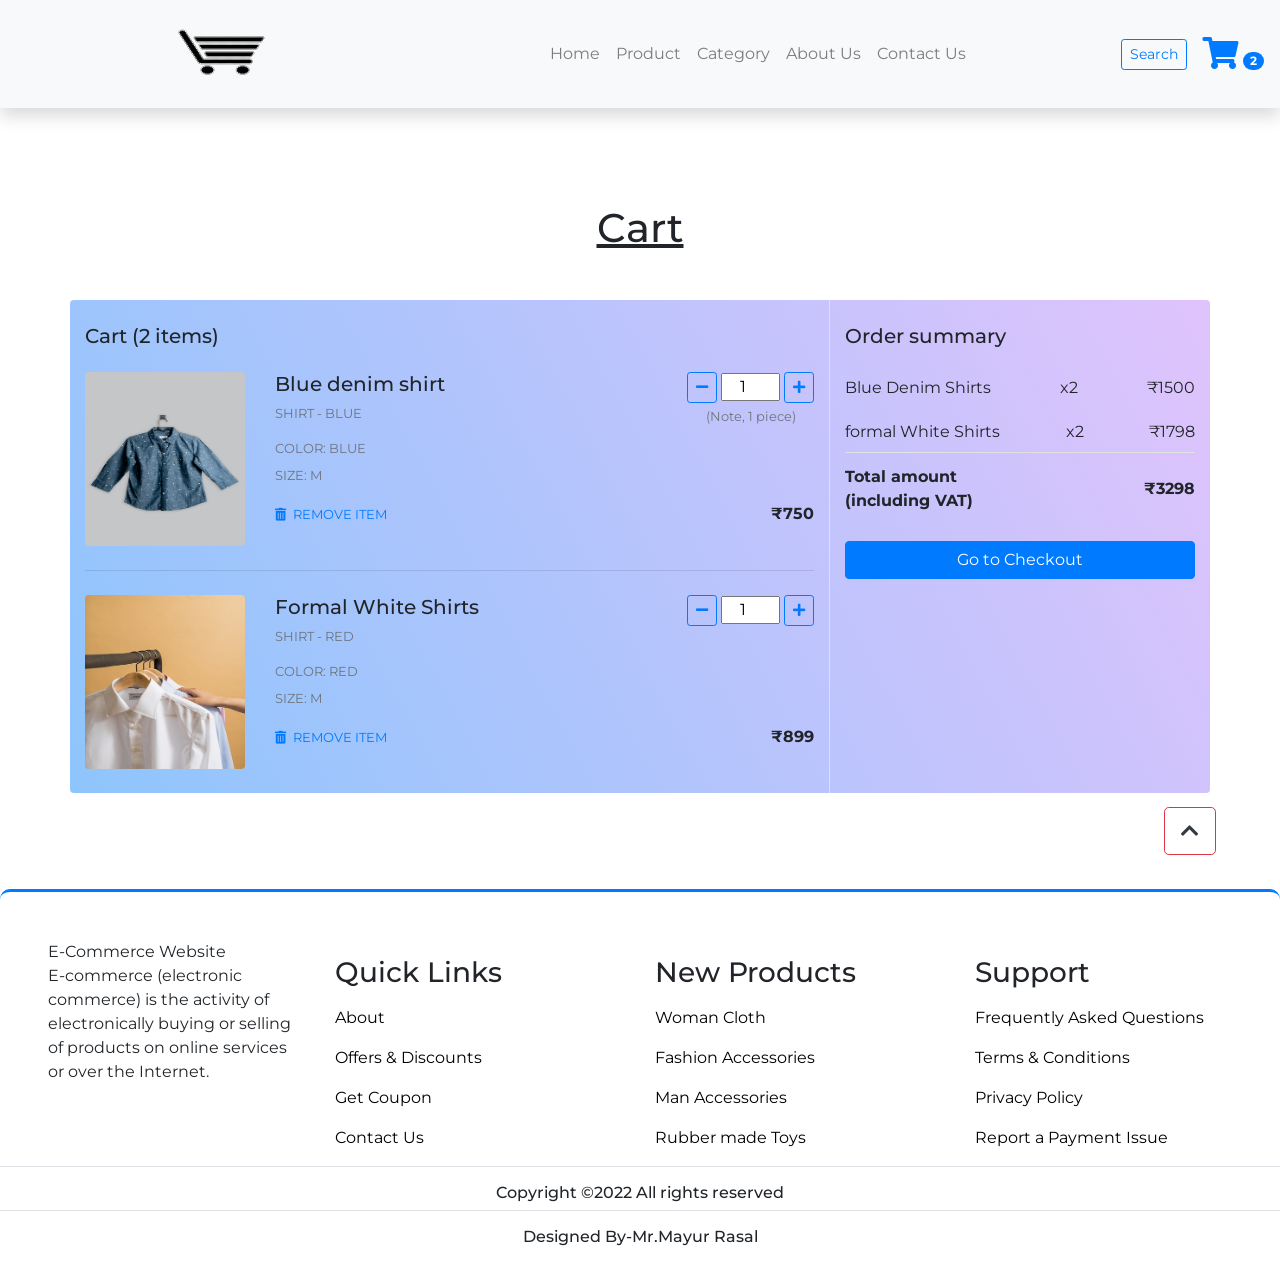
<file: E-Commerce Website/cart.html>
<!DOCTYPE html>
<html lang="en">

<head>
    <!-- Required meta tags -->
    <meta charset="utf-8" />
    <meta name="viewport" content="width=device-width, initial-scale=1, shrink-to-fit=no" />

    <!-- style.css  -->
    <link rel="stylesheet" href="assets/css/style.css">

    <!-- Bootstrap CSS -->
    <link rel="stylesheet" href="https://stackpath.bootstrapcdn.com/bootstrap/4.5.2/css/bootstrap.min.css"
        integrity="sha384-JcKb8q3iqJ61gNV9KGb8thSsNjpSL0n8PARn9HuZOnIxN0hoP+VmmDGMN5t9UJ0Z" crossorigin="anonymous">

    <!-- fontawesome cdn link -->
    <link rel="stylesheet" href="https://cdnjs.cloudflare.com/ajax/libs/font-awesome/5.10.0/css/all.min.css"
        integrity="sha512-PgQMlq+nqFLV4ylk1gwUOgm6CtIIXkKwaIHp/PAIWHzig/lKZSEGKEysh0TCVbHJXCLN7WetD8TFecIky75ZfQ=="
        crossorigin="anonymous" />

    <title>E-Commerce</title>
</head>

<body id="top">
    <!-- ==============header menu section starts here============== -->
    <section class="header_menu" id="header_menu">
        <div class="container-fluid px-0 shadow">
            <nav class="navbar navbar-expand-lg navbar-light bg-light py-3  ">
                <a class="navbar-brand pl-5" href="javascript:;">
                    <img src="assets/images/logo2.png" alt="">
                </a>
                <button class="navbar-toggler" type="button" data-toggle="collapse"
                    data-target="#navbarSupportedContent" aria-controls="navbarSupportedContent" aria-expanded="false"
                    aria-label="Toggle navigation">
                    <span class="navbar-toggler-icon"></span>
                </button>

                <div class="collapse navbar-collapse" id="navbarSupportedContent">
                    <ul class="navbar-nav mx-auto">
                        <li class="nav-item ">
                            <a class="nav-link" href="index.html">Home <span class="sr-only">(current)</span></a>
                        </li>
                        <li class="nav-item ">
                            <a class="nav-link" href="product.html">Product</a>
                        </li>
                        <li class="nav-item ">
                            <a class="nav-link" href="category.html">Category</a>
                        </li>
                        <li class="nav-item">
                            <a class="nav-link" href="about.html">About Us</a>
                        </li>
                        <li class="nav-item">
                            <a class="nav-link" href="contact.html">Contact Us</a>
                        </li>
                        <!-- <li class="nav-item dropdown">
              <a class="nav-link dropdown-toggle" href="#" id="navbarDropdown" role="button" data-toggle="dropdown"
                aria-haspopup="true" aria-expanded="false">
                Dropdown
              </a>
              <div class="dropdown-menu" aria-labelledby="navbarDropdown">
                <a class="dropdown-item" href="#">Action</a>
                <a class="dropdown-item" href="#">Another action</a>
                <div class="dropdown-divider"></div>
                <a class="dropdown-item" href="#">Something else here</a>
              </div>
            </li> -->
                    </ul>
                    <div class="search mr-3">
                        <a href="search.html" class="btn btn-sm btn-outline-primary">
                            Search
                        </a>
                    </div>
                    <div class="cart active">
                        <a href="cart.html">
                            <i class="fas fa-shopping-cart fa-2x"></i>
                            <span class="badge badge-pill badge-primary">2</span>
                        </a>
                    </div>
                </div>
            </nav>
        </div>
    </section>
    <!-- ==============header menu section ends here============== -->

    <!-- ==============cart starts here============== -->
    <section class="cart py-5 my-5" id="cart">
        <div class="container ">
            <div class="section_title text-center mb-5">
                <h1 class="text-capitalize">Cart</h1>
            </div>
            <div class="row bg_cart_1 rounded">
                <!--Grid column-->
                <div class="col-md-8 border-right">
                    <!-- Card -->
                    <div class="mb-3">
                        <div class="pt-4">
                            <h5 class="mb-4">Cart (<span>2</span> items)</h5>
                            <div class="row mb-4">
                                <div class="col-md-5 col-lg-3 col-xl-3">
                                    <div class="rounded mb-3 mb-md-0">
                                        <img class="img-fluid w-100 rounded" src="assets/images/product1.jpg"
                                            alt="Sample">
                                    </div>
                                </div>
                                <div class="col-md-7 col-lg-9 col-xl-9">
                                    <div>
                                        <div class="d-flex justify-content-between">
                                            <div>
                                                <h5>Blue denim shirt</h5>
                                                <p class="mb-3 text-muted text-uppercase small">Shirt - blue</p>
                                                <p class="mb-2 text-muted text-uppercase small">Color: blue</p>
                                                <p class="mb-3 text-muted text-uppercase small">Size: M</p>
                                            </div>
                                            <div>
                                                <div class="mb-0 w-100">
                                                    <button
                                                        onclick="this.parentNode.querySelector('input[type=number]').stepDown()"
                                                        class="btn btn-sm btn-outline-primary">
                                                        <i class="fas fa-minus"></i>
                                                    </button>
                                                    <input class="quantity text-center" min="0" max="10" name="quantity"
                                                        value="1" type="number">
                                                    <button
                                                        onclick="this.parentNode.querySelector('input[type=number]').stepUp()"
                                                        class="btn btn-sm btn-outline-primary">
                                                        <i class="fas fa-plus"></i>
                                                    </button>
                                                </div>
                                                <small class="form-text text-muted text-center">
                                                    (Note, 1 piece)
                                                </small>
                                            </div>
                                        </div>
                                        <div class="d-flex justify-content-between align-items-center">
                                            <div>
                                                <a href="javascript:;" type="button"
                                                    class="small text-uppercase mr-3"><i
                                                        class="fas fa-trash-alt mr-1"></i> Remove item </a>
                                            </div>
                                            <p class="mb-0"><span><strong id="summary">₹750</strong></span></p
                                                class="mb-0">
                                        </div>
                                    </div>
                                </div>
                            </div>
                            <hr class="mb-4">
                            <div class="row mb-4">
                                <div class="col-md-5 col-lg-3 col-xl-3">
                                    <div class="rounded mb-3 mb-md-0">
                                        <img class="img-fluid w-100 rounded" src="assets/images/product3.jpg"
                                            alt="Sample">
                                    </div>
                                </div>
                                <div class="col-md-7 col-lg-9 col-xl-9">
                                    <div>
                                        <div class="d-flex justify-content-between">
                                            <div>
                                                <h5>Formal White Shirts</h5>
                                                <p class="mb-3 text-muted text-uppercase small">Shirt - red</p>
                                                <p class="mb-2 text-muted text-uppercase small">Color: red</p>
                                                <p class="mb-3 text-muted text-uppercase small">Size: M</p>
                                            </div>
                                            <div>
                                                <div class="mb-0 w-100">
                                                    <button
                                                        onclick="this.parentNode.querySelector('input[type=number]').stepDown()"
                                                        class="btn btn-sm btn-outline-primary">
                                                        <i class="fas fa-minus"></i>
                                                    </button>
                                                    <input class="quantity text-center" min="0" max="10" name="quantity"
                                                        value="1" type="number">
                                                    <button
                                                        onclick="this.parentNode.querySelector('input[type=number]').stepUp()"
                                                        class="btn btn-sm btn-outline-primary">
                                                        <i class="fas fa-plus"></i>
                                                    </button>
                                                </div>
                                            </div>
                                        </div>
                                        <div class="d-flex justify-content-between align-items-center">
                                            <div>
                                                <a href="javascript:;" type="button"
                                                    class="card-link-secondary small text-uppercase mr-3">
                                                    <i class="fas fa-trash-alt mr-1"></i> Remove item
                                                </a>
                                            </div>
                                            <p class="mb-0"><span><strong>₹899</strong></span></p class="mb-0">
                                        </div>
                                    </div>
                                </div>
                            </div>
                        </div>
                    </div>
                </div>
                <!--Grid column-->

                <!--Grid column-->
                <div class="col-md-4  rounded">
                    <!-- Card -->
                    <div class="mb-3">
                        <div class="pt-4">
                            <h5 class="mb-3">Order summary</h5>
                            <ul class="list-group list-group-flush">
                                <li
                                    class="list-group-item d-flex justify-content-between align-items-center border-0 px-0 pb-2">
                                    <span>Blue Denim Shirts</span>
                                    <span>x2</span>
                                    <span>₹1500</span>
                                </li>
                                <li
                                    class="list-group-item d-flex justify-content-between align-items-center border-0 px-0 pb-2">
                                    <span>formal White Shirts</span>
                                    <span>x2</span>
                                    <span>₹1798</span>
                                </li>
                                <li
                                    class="list-group-item d-flex justify-content-between align-items-center border-top px-0 mb-3">
                                    <div>
                                        <strong>Total amount</strong>
                                        <strong>
                                            <p class="mb-0">(including VAT)</p>
                                        </strong>
                                    </div>
                                    <span><strong>₹3298</strong></span>
                                </li>
                            </ul>
                            <a href="checkout.html" class="btn btn-primary btn-block">Go to Checkout</a>
                        </div>
                    </div>
                    <!-- Card -->
                </div>
                <!--Grid column-->
            </div>
        </div>
    </section>

    <!-- ==============cart ends here============== -->

    <!-- ==============footer starts here============== -->
    <section class="footer_section pt-5 pb-2 mt-5" id="footer_section">
        <footer>
            <div class="container-fluid">
                <div class="row">
                    <div class="col-md-3 col-6 pl-5">
                        <div class="footer_title">
                            E-Commerce Website
                        </div>
                        <div>
                            E-commerce (electronic commerce) is the activity of electronically buying or selling of products on online services or over the Internet.
                        </div>
                    </div>
                    <div class="col-md-3 col-6">
                        <div class="footer_title pt-3 mb-3">
                            <h3>Quick Links</h3>
                        </div>
                        <div class="footer_links">
                            <ul>
                                <li><a href="javascript:;">About</a></li>
                                <li><a href="javascript:;">Offers & Discounts</a></li>
                                <li><a href="javascript:;">Get Coupon</a></li>
                                <li><a href="javascript:;">Contact Us</a></li>
                            </ul>
                        </div>
                    </div>
                    <div class="col-md-3 col-6">
                        <div class="footer_title pt-3 mb-3">
                            <h3>New Products</h3>
                        </div>
                        <div class="footer_links">
                            <ul>
                                <li><a href="javascript:;">Woman Cloth</a></li>
                                <li><a href="javascript:;">Fashion Accessories</a></li>
                                <li><a href="javascript:;">Man Accessories</a></li>
                                <li><a href="javascript:;">Rubber made Toys</a></li>
                            </ul>
                        </div>
                    </div>
                    <div class="col-md-3 col-6">
                        <div class="footer_title pt-3 mb-3">
                            <h3>Support</h3>
                        </div>
                        <div class="footer_links">
                            <ul>
                                <li><a href="javascript:;">Frequently Asked Questions</a></li>
                                <li><a href="javascript:;">Terms & Conditions</a></li>
                                <li><a href="javascript:;">Privacy Policy</a></li>
                                <li><a href="javascript:;">Report a Payment Issue</a></li>
                            </ul>
                        </div>
                    </div>
                </div>
            </div>
            <div class="border-top">
                <h6 class="text-center mt-3">Copyright ©2022 All rights reserved
                </h6>
            </div>
          <div class="border-top">
        <h6 class="text-center mt-3">Designed By-Mr.Mayur Rasal
        </h6>
      </div>
        </footer>
    </section>
    <div class="backtop">
        <a id="button" href="#top" class="btn btn-lg btn-outline-danger" role="button">
            <i class="fas fa-chevron-up text-dark"></i>
        </a>
    </div>
    <!-- ==============footer ends here============== -->


    <!-- Optional JavaScript -->
    <!-- jQuery first, then Popper.js, then Bootstrap JS -->
    <script src="https://code.jquery.com/jquery-3.5.1.slim.min.js"
        integrity="sha384-DfXdz2htPH0lsSSs5nCTpuj/zy4C+OGpamoFVy38MVBnE+IbbVYUew+OrCXaRkfj"
        crossorigin="anonymous"></script>
    <script src="https://cdn.jsdelivr.net/npm/popper.js@1.16.1/dist/umd/popper.min.js"
        integrity="sha384-9/reFTGAW83EW2RDu2S0VKaIzap3H66lZH81PoYlFhbGU+6BZp6G7niu735Sk7lN"
        crossorigin="anonymous"></script>
    <script src="https://stackpath.bootstrapcdn.com/bootstrap/4.5.2/js/bootstrap.min.js"
        integrity="sha384-B4gt1jrGC7Jh4AgTPSdUtOBvfO8shuf57BaghqFfPlYxofvL8/KUEfYiJOMMV+rV"
        crossorigin="anonymous"></script>
</body>

</html>
</file>
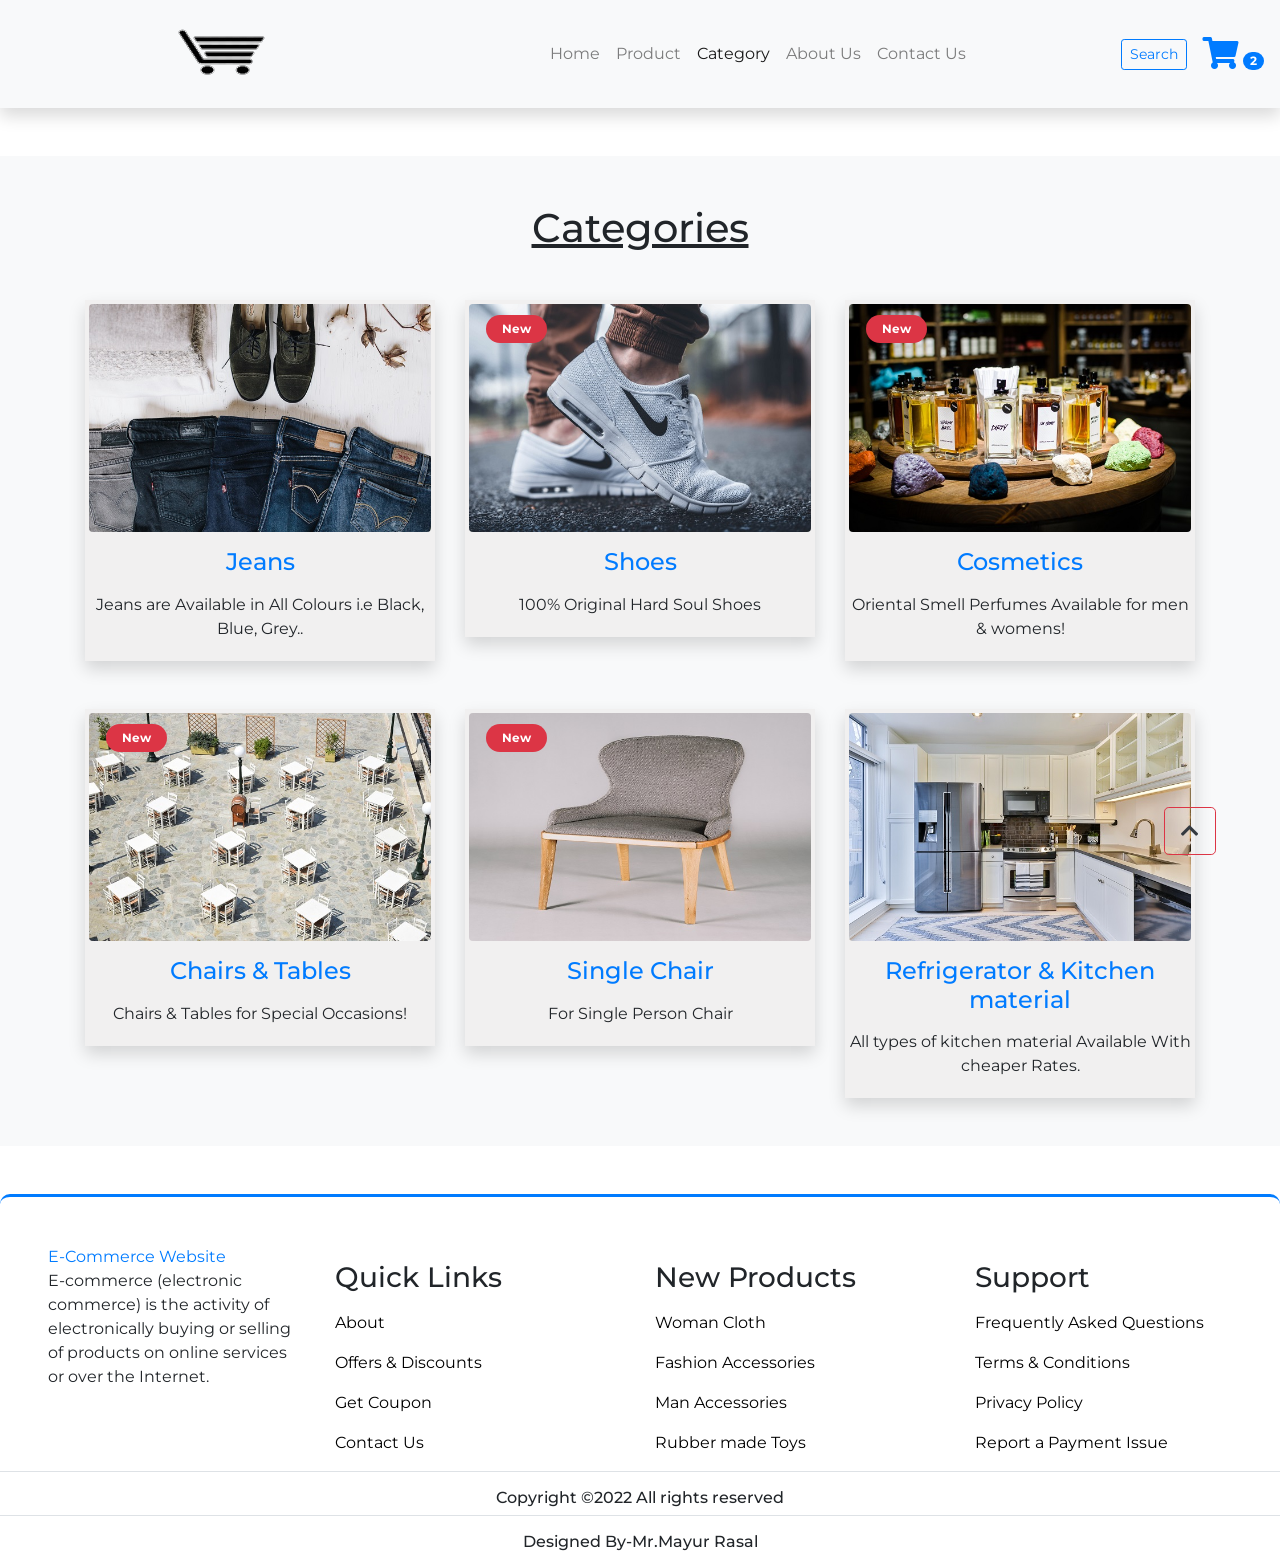
<file: E-Commerce Website/category.html>
<!DOCTYPE html>
<html lang="en">

<head>
    <!-- Required meta tags -->
    <meta charset="utf-8" />
    <meta name="viewport" content="width=device-width, initial-scale=1, shrink-to-fit=no" />

    <!-- style.css  -->
    <link rel="stylesheet" href="assets/css/style.css">

    <!-- Bootstrap CSS -->
        <!-- Bootstrap CSS -->

    <link rel="stylesheet" href="https://stackpath.bootstrapcdn.com/bootstrap/4.5.2/css/bootstrap.min.css"
        integrity="sha384-JcKb8q3iqJ61gNV9KGb8thSsNjpSL0n8PARn9HuZOnIxN0hoP+VmmDGMN5t9UJ0Z" crossorigin="anonymous">

    <!-- fontawesome cdn link -->
    <link rel="stylesheet" href="https://cdnjs.cloudflare.com/ajax/libs/font-awesome/5.10.0/css/all.min.css"
        integrity="sha512-PgQMlq+nqFLV4ylk1gwUOgm6CtIIXkKwaIHp/PAIWHzig/lKZSEGKEysh0TCVbHJXCLN7WetD8TFecIky75ZfQ=="
        crossorigin="anonymous" />

    <title>E-Commerce</title>
</head>

<body id="top">
    <!-- ==============header menu section starts here============== -->
    <section class="header_menu" id="header_menu">
        <div class="container-fluid px-0 shadow">
            <nav class="navbar navbar-expand-lg navbar-light bg-light py-3  ">
                <a class="navbar-brand pl-5" href="index.html">
                   <img src="assets/images/logo2.png" alt="">
                </a>
                <button class="navbar-toggler" type="button" data-toggle="collapse"
                    data-target="#navbarSupportedContent" aria-controls="navbarSupportedContent" aria-expanded="false"
                    aria-label="Toggle navigation">
                    <span class="navbar-toggler-icon"></span>
                </button>

                <div class="collapse navbar-collapse" id="navbarSupportedContent">
                    <ul class="navbar-nav mx-auto">
                        <li class="nav-item ">
                            <a class="nav-link" href="index.html">Home <span class="sr-only">(current)</span></a>
                        </li>
                        <li class="nav-item ">
                            <a class="nav-link" href="product.html">Product</a>
                        </li>
                        <li class="nav-item active">
                            <a class="nav-link" href="category.html">Category</a>
                        </li>
                        <li class="nav-item">
                            <a class="nav-link" href="about.html">About Us</a>
                        </li>
                        <li class="nav-item">
                            <a class="nav-link" href="contact.html">Contact Us</a>
                        </li>
                        <!-- <li class="nav-item dropdown">
              <a class="nav-link dropdown-toggle" href="#" id="navbarDropdown" role="button" data-toggle="dropdown"
                aria-haspopup="true" aria-expanded="false">
                Dropdown
              </a>
              <div class="dropdown-menu" aria-labelledby="navbarDropdown">
                <a class="dropdown-item" href="#">Action</a>
                <a class="dropdown-item" href="#">Another action</a>
                <div class="dropdown-divider"></div>
                <a class="dropdown-item" href="#">Something else here</a>
              </div>
            </li> -->
                    </ul>
                    <div class="search mr-3">
                        <a href="search.html" class="btn btn-sm btn-outline-primary">
                            Search
                        </a>
                    </div>
                    <div class="cart">
                        <a href="cart.html">
                            <i class="fas fa-shopping-cart fa-2x"></i>
                            <span class="badge badge-pill badge-primary">2</span>
                        </a>
                    </div>
                </div>
            </nav>
        </div>
    </section>
    <!-- ==============header menu section ends here============== -->

    <!-- ==============category starts here============== -->
    <section class="products py-5 my-5 bg-light" id="products">
        <div class="container ">
            <div class="section_title text-center mb-5">
                <h1 class="text-capitalize">Categories</h1>
            </div>
            <div class="row mb-5">
                <div class="col-md-4 col-12">
                    <div class="single_product shadow text-center p-1">
                        <div class="product_img">
                            <a href="product.html"><img src="assets/images/category-1.jpg" class="img img-fluid rounded"
                                    alt=""></a>
                        </div>
                        <div class="product-caption my-3">
                            <h4><a href="product.html">Jeans</a></a></h4>
                        </div>
                        <div class="mt-3">
                            <p>
                                Jeans are Available in All Colours i.e Black, Blue, Grey..                            </p>
                        </div>
                    </div>
                </div>
                <div class="col-md-4 col-12">
                    <div class="single_product shadow text-center p-1 mt-small-5 mb-small-5">
                        <div class="product_img">
                            <a href="product.html"><img src="assets/images/category-2.jpg" class="img img-fluid rounded"
                                    alt=""></a>
                            <div class="new_product">
                                <span class="badge py-2 px-3 badge-pill badge-danger">New</span>
                            </div>
                        </div>
                        <div class="product-caption my-3">
                            <h4><a href="product.html">Shoes</a></h4>
                        </div>
                        <div class="mt-3">
                            <p>
                                100% Original Hard Soul Shoes
                            </p>
                        </div>
                    </div>
                </div>
                <div class="col-md-4 col-12">
                    <div class="single_product shadow text-center p-1">
                        <div class="product_img">
                            <a href="product.html"><img src="assets/images/category-3.jpg" class="img img-fluid rounded"
                                    alt=""></a>
                            <div class="new_product">
                                <span class="badge py-2 px-3 badge-pill badge-danger">New</span>
                            </div>
                        </div>
                        <div class="product-caption my-3">
                            <h4><a href="product.html">Cosmetics</a></h4>
                        </div>
                        <div class="mt-3">
                            <p>
                              Oriental Smell Perfumes Available for men & womens!
                            </p>
                        </div>
                    </div>
                </div>
            </div>
            <div class="row">
                <div class="col-md-4 col-12">
                    <div class="single_product shadow text-center p-1">
                        <div class="product_img">
                            <a href="product.html"><img src="assets/images/category-4.jpg" class="img img-fluid rounded"
                                    alt=""></a>
                            <div class="new_product">
                                <span class="badge py-2 px-3 badge-pill badge-danger">New</span>
                            </div>
                        </div>
                        <div class="product-caption my-3">
                            <h4><a href="product.html">Chairs & Tables</a></h4>
                        </div>
                        <div class="mt-3">
                            <p>
                                Chairs & Tables for Special Occasions!
                            </p>
                        </div>
                    </div>
                </div>
                <div class="col-md-4 col-12">
                    <div class="single_product shadow text-center p-1 mt-small-5 mb-small-5">
                        <div class="product_img">
                            <a href="product.html"><img src="assets/images/category-5.jpg" class="img img-fluid rounded"
                                    alt=""></a>
                            <div class="new_product">
                                <span class="badge py-2 px-3 badge-pill badge-danger">New</span>
                            </div>
                        </div>
                        <div class="product-caption my-3">
                            <h4><a href="product.html">Single Chair</a></h4>
                        </div>
                        <div class="mt-3">
                            <p>
                                For Single Person Chair
                            </p>
                        </div>
                    </div>
                </div>
                <div class="col-md-4 col-12">
                    <div class="single_product shadow text-center p-1">
                        <div class="product_img">
                            <a href="product.html"><img src="assets/images/category-6.jpg" class="img img-fluid rounded"
                                    alt=""></a>
                        </div>
                        <div class="product-caption my-3">
                            <h4><a href="product.html">Refrigerator & Kitchen material</a></h4>
                        </div>
                        <div class="mt-3">
                            <p>
                               All types of kitchen material Available With cheaper Rates.
                            </p>
                        </div>
                    </div>
                </div>
            </div>

        </div>
    </section>
    <!-- ==============category ends here============== -->

    <!-- ==============footer starts here============== -->
    <section class="footer_section pt-5 pb-2 mt-5" id="footer_section">
        <footer>
            <div class="container-fluid">
                <div class="row">
                    <div class="col-md-3 col-6 pl-5">
                        <div class="footer_title">
                            <a href="index.html">
                                E-Commerce Website
                            </a>
                        </div>
                        <div>
                            E-commerce (electronic commerce) is the activity of electronically buying or selling of products on online services or over the Internet.
                        </div>
                    </div>
                    <div class="col-md-3 col-6">
                        <div class="footer_title pt-3 mb-3">
                            <h3>Quick Links</h3>
                        </div>
                        <div class="footer_links">
                            <ul>
                                <li><a href="javascript:;">About</a></li>
                                <li><a href="javascript:;">Offers & Discounts</a></li>
                                <li><a href="javascript:;">Get Coupon</a></li>
                                <li><a href="javascript:;">Contact Us</a></li>
                            </ul>
                        </div>
                    </div>
                    <div class="col-md-3 col-6">
                        <div class="footer_title pt-3 mb-3">
                            <h3>New Products</h3>
                        </div>
                        <div class="footer_links">
                            <ul>
                                <li><a href="javascript:;">Woman Cloth</a></li>
                                <li><a href="javascript:;">Fashion Accessories</a></li>
                                <li><a href="javascript:;">Man Accessories</a></li>
                                <li><a href="javascript:;">Rubber made Toys</a></li>
                            </ul>
                        </div>
                    </div>
                    <div class="col-md-3 col-6">
                        <div class="footer_title pt-3 mb-3">
                            <h3>Support</h3>
                        </div>
                        <div class="footer_links">
                            <ul>
                                <li><a href="javascript:;">Frequently Asked Questions</a></li>
                                <li><a href="javascript:;">Terms & Conditions</a></li>
                                <li><a href="javascript:;">Privacy Policy</a></li>
                                <li><a href="javascript:;">Report a Payment Issue</a></li>
                            </ul>
                        </div>
                    </div>
                </div>
            </div>
            <div class="border-top">
                <h6 class="text-center mt-3">Copyright ©2022 All rights reserved
                </h6>
            </div>
          <div class="border-top">
        <h6 class="text-center mt-3">Designed By-Mr.Mayur Rasal
        </h6>
      </div>
        </footer>
    </section>
    <div class="backtop">
        <a id="button" href="#top" class="btn btn-lg btn-outline-danger" role="button">
            <i class="fas fa-chevron-up text-dark"></i>
        </a>
    </div>
    <!-- ==============footer ends here============== -->



    <!-- Optional JavaScript -->
    <!-- jQuery first, then Popper.js, then Bootstrap JS -->
    <script src="https://code.jquery.com/jquery-3.5.1.slim.min.js"
        integrity="sha384-DfXdz2htPH0lsSSs5nCTpuj/zy4C+OGpamoFVy38MVBnE+IbbVYUew+OrCXaRkfj"
        crossorigin="anonymous"></script>
    <script src="https://cdn.jsdelivr.net/npm/popper.js@1.16.1/dist/umd/popper.min.js"
        integrity="sha384-9/reFTGAW83EW2RDu2S0VKaIzap3H66lZH81PoYlFhbGU+6BZp6G7niu735Sk7lN"
        crossorigin="anonymous"></script>
    <script src="https://stackpath.bootstrapcdn.com/bootstrap/4.5.2/js/bootstrap.min.js"
        integrity="sha384-B4gt1jrGC7Jh4AgTPSdUtOBvfO8shuf57BaghqFfPlYxofvL8/KUEfYiJOMMV+rV"
        crossorigin="anonymous"></script>
</body>

</html>
</file>
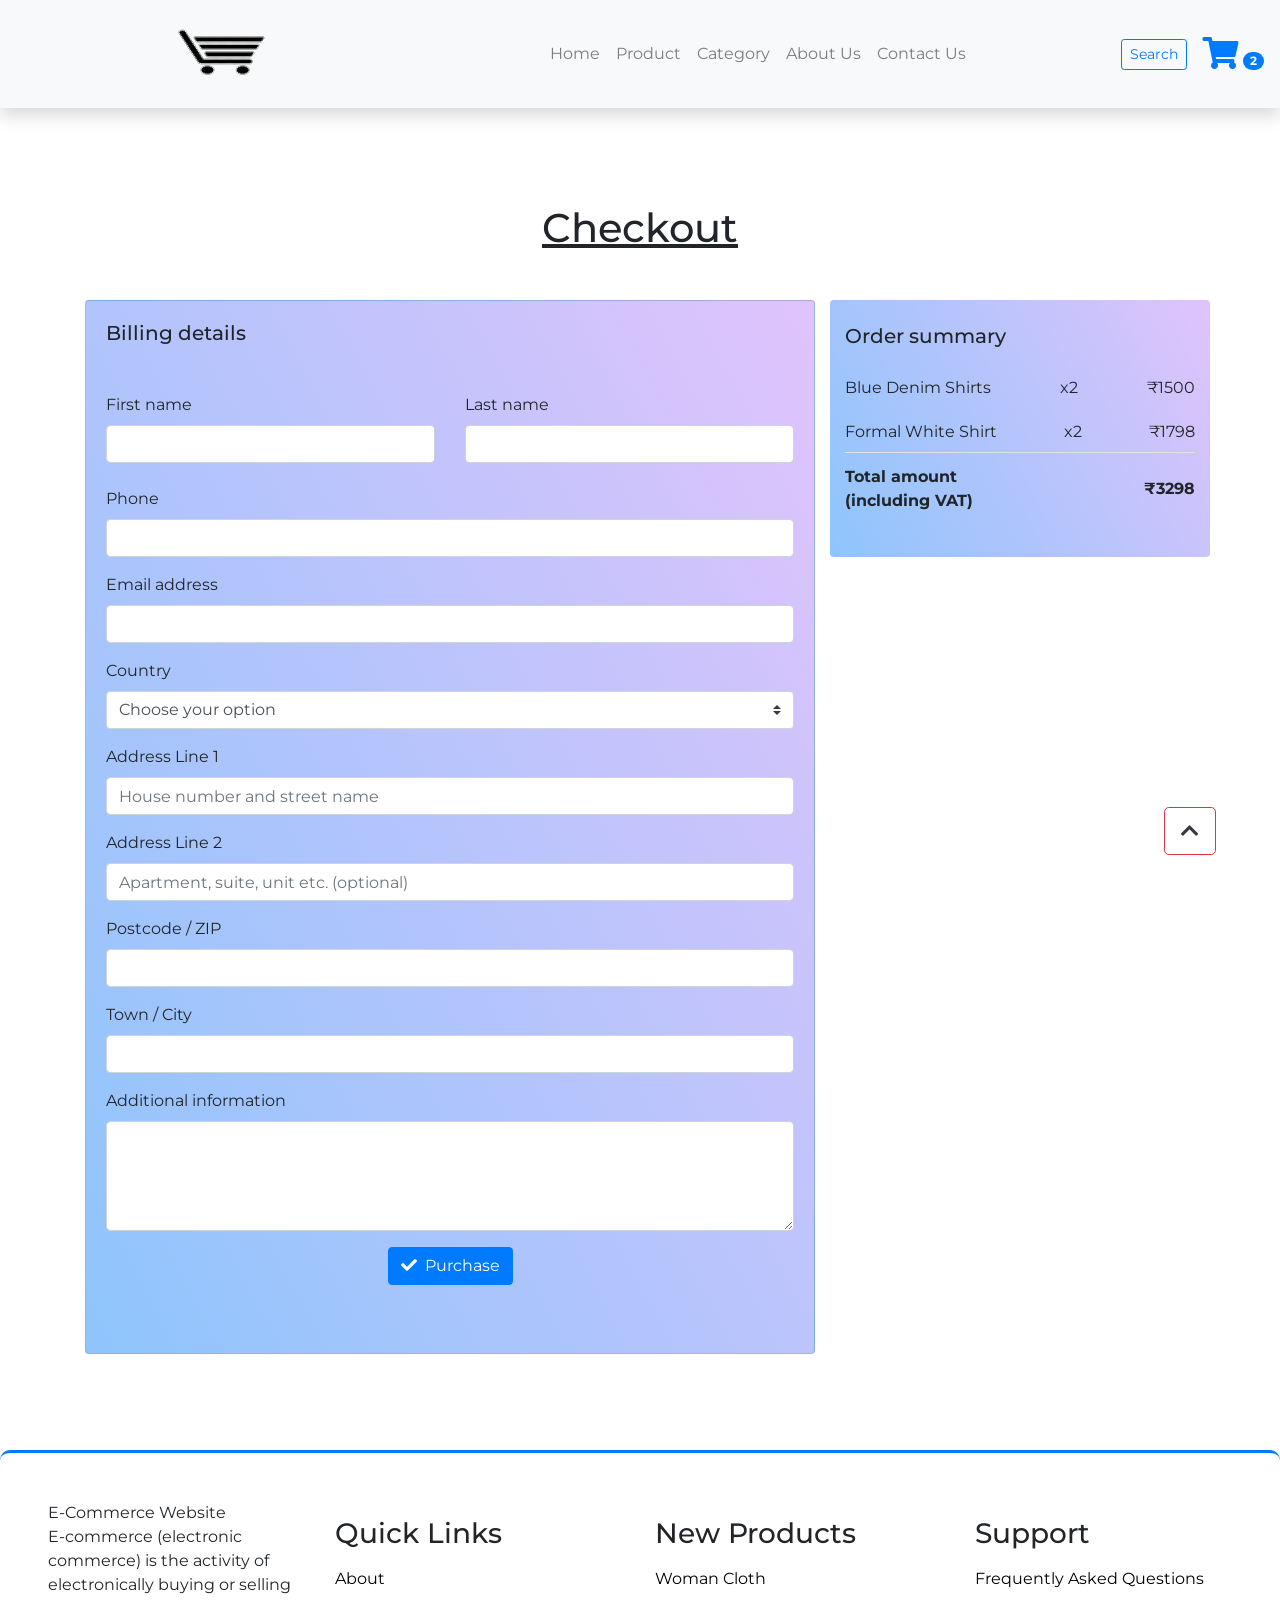
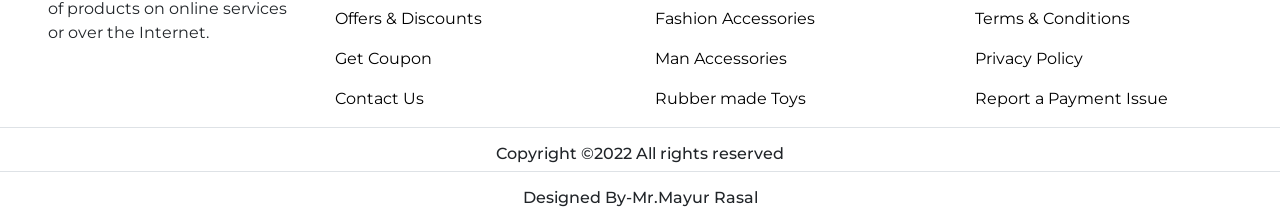
<file: E-Commerce Website/checkout.html>
<!DOCTYPE html>
<html lang="en">

<head>
    <!-- Required meta tags -->
    <!-- Required meta tags -->

    <meta charset="utf-8" />
    <meta name="viewport" content="width=device-width, initial-scale=1, shrink-to-fit=no" />

    <!-- style.css  -->
    <link rel="stylesheet" href="assets/css/style.css">

    <!-- Bootstrap CSS -->
    <link rel="stylesheet" href="https://stackpath.bootstrapcdn.com/bootstrap/4.5.2/css/bootstrap.min.css"
        integrity="sha384-JcKb8q3iqJ61gNV9KGb8thSsNjpSL0n8PARn9HuZOnIxN0hoP+VmmDGMN5t9UJ0Z" crossorigin="anonymous">

    <!-- fontawesome cdn link -->
    <link rel="stylesheet" href="https://cdnjs.cloudflare.com/ajax/libs/font-awesome/5.10.0/css/all.min.css"
        integrity="sha512-PgQMlq+nqFLV4ylk1gwUOgm6CtIIXkKwaIHp/PAIWHzig/lKZSEGKEysh0TCVbHJXCLN7WetD8TFecIky75ZfQ=="
        crossorigin="anonymous" />

    <title>E-Commerce</title>
</head>

<body id="top">
    <!-- ==============header menu section starts here============== -->
    <section class="header_menu" id="header_menu">
        <div class="container-fluid px-0 shadow">
            <nav class="navbar navbar-expand-lg navbar-light bg-light py-3  ">
                <a class="navbar-brand pl-5" href="javascript:;">
                    <img src="assets/images/logo2.png" alt="">
                </a>
                <button class="navbar-toggler" type="button" data-toggle="collapse"
                    data-target="#navbarSupportedContent" aria-controls="navbarSupportedContent" aria-expanded="false"
                    aria-label="Toggle navigation">
                    <span class="navbar-toggler-icon"></span>
                </button>

                <div class="collapse navbar-collapse" id="navbarSupportedContent">
                    <ul class="navbar-nav mx-auto">
                        <li class="nav-item ">
                            <a class="nav-link" href="index.html">Home <span class="sr-only">(current)</span></a>
                        </li>
                        <li class="nav-item ">
                            <a class="nav-link" href="product.html">Product</a>
                        </li>
                        <li class="nav-item ">
                            <a class="nav-link" href="category.html">Category</a>
                        </li>
                        <li class="nav-item">
                            <a class="nav-link" href="about.html">About Us</a>
                        </li>
                        <li class="nav-item">
                            <a class="nav-link" href="contact.html">Contact Us</a>
                        </li>
                        <!-- <li class="nav-item dropdown">
              <a class="nav-link dropdown-toggle" href="#" id="navbarDropdown" role="button" data-toggle="dropdown"
                aria-haspopup="true" aria-expanded="false">
                Dropdown
              </a>
              <div class="dropdown-menu" aria-labelledby="navbarDropdown">
                <a class="dropdown-item" href="#">Action</a>
                <a class="dropdown-item" href="#">Another action</a>
                <div class="dropdown-divider"></div>
                <a class="dropdown-item" href="#">Something else here</a>
              </div>
            </li> -->
                    </ul>
                    <div class="search mr-3">
                        <a href="search.html" class="btn btn-sm btn-outline-primary">
                            Search
                        </a>
                    </div>
                    <div class="cart">
                        <a href="cart.html">
                            <i class="fas fa-shopping-cart fa-2x"></i>
                            <span class="badge badge-pill badge-primary">2</span>
                        </a>
                    </div>
                </div>
            </nav>
        </div>
    </section>
    <!-- ==============header menu section ends here============== -->

    <!-- ==============Checkout starts here============== -->
    <section class="Checkout py-5 my-5" id="Checkout">
        <div class="container ">
            <div class="section_title text-center mb-5">
                <h1 class="text-capitalize">Checkout</h1>
            </div>
            <div class="row">
                <!--Grid column-->
                <div class="col-lg-8">
                    <!-- Card -->
                    <div class="card bg_checkout_1 pb-5">
                        <div class="card-body">
                            <h5 class="mb-5">Billing details</h5>
                            <!-- Grid row -->
                            <div class="row">
                                <!-- Grid column -->
                                <div class="col-lg-6">
                                    <!-- First name -->
                                    <div class="form-group mb-0 mb-lg-4">
                                        <label for="firstName">First name</label>
                                        <input type="text" id="firstName" class="form-control mb-0 mb-lg-2">
                                    </div>
                                </div>
                                <!-- Grid column -->

                                <!-- Grid column -->
                                <div class="col-lg-6">
                                    <!-- Last name -->
                                    <div class="form-group md-outline">
                                        <label for="lastName">Last name</label>
                                        <input type="text" id="lastName" class="form-control">
                                    </div>
                                </div>
                                <!-- Grid column -->
                            </div>
                            <!-- Grid row -->

                            <!-- Phone -->
                            <div class="form-group">
                                <label for="form18">Phone</label>
                                <input type="number" id="form18" class="form-control">
                            </div>

                            <!-- Email address -->
                            <div class="form-group">
                                <label for="form19">Email address</label>
                                <input type="email" id="form19" class="form-control">
                            </div>

                            <!-- Country -->
                            <div class="d-flex flex-wrap">
                                <div class="w-100">
                                    <label>Country</label>
                                    <select class="custom-select form-group">
                                        <option value="" selected>Choose your option</option>
                                        <option value="1">Option 1</option>
                                        <option value="2">Option 2</option>
                                        <option value="3">Option 3</option>
                                    </select>
                                </div>
                            </div>

                            <!-- Address Part 1 -->
                            <div class="form-group">
                                <label for="form14">Address Line 1</label>
                                <input type="text" id="form14" placeholder="House number and street name"
                                    class="form-control">
                            </div>

                            <!-- Address Part 2 -->
                            <div class="form-group">
                                <label for="form15">Address Line 2</label>
                                <input type="text" id="form15" placeholder="Apartment, suite, unit etc. (optional)"
                                    class="form-control">
                            </div>

                            <!-- Postcode / ZIP -->
                            <div class="form-group">
                                <label for="form16">Postcode / ZIP</label>
                                <input type="text" id="form16" class="form-control">
                            </div>

                            <!-- Town / City -->
                            <div class="form-group">
                                <label for="form17">Town / City</label>
                                <input type="text" id="form17" class="form-control">
                            </div>

                            <!-- Additional information -->
                            <div class="form-group">
                                <label for="form76">Additional information</label>
                                <textarea id="form76" class="md-textarea form-control" rows="4"></textarea>
                            </div>
                            <!-- <button class="btn btn-success"><i class="fa fa-check"></i> Purchase</button> -->
                            <div class="text-center">
                                <a href="order_confirmation.html" class="btn btn-primary">
                                    <i class="fa fa-check mr-2"></i>Purchase
                                </a>
                            </div>
                        </div>
                    </div>
                    <!-- Card -->
                </div>
                <!--Grid column-->

                <!--Grid column-->
                <div class="col-lg-4 bg_checkout_1 h-25 rounded">
                    <!-- Card -->
                    <div class="mb-3">
                        <div class="pt-4">
                            <h5 class="mb-3">Order summary</h5>
                            <ul class="list-group list-group-flush">
                                <li
                                    class="list-group-item d-flex justify-content-between align-items-center border-0 px-0 pb-2">
                                    <span>Blue Denim Shirts</span>
                                    <span>x2</span>
                                    <span>₹1500</span>
                                </li>
                                <li
                                    class="list-group-item d-flex justify-content-between align-items-center border-0 px-0 pb-2">
                                    <span>Formal White Shirt</span>
                                    <span>x2</span>
                                    <span>₹1798</span>
                                </li>
                                <li
                                    class="list-group-item d-flex justify-content-between align-items-center border-top px-0 mb-3">
                                    <div>
                                        <strong>Total amount</strong>
                                        <strong>
                                            <p class="mb-0">(including VAT)</p>
                                        </strong>
                                    </div>
                                    <span><strong>₹3298</strong></span>
                                </li>
                            </ul>
                        </div>
                    </div>
                    <!-- Card -->
                </div>
                <!--Grid column-->
            </div>
        </div>
    </section>

    <!-- ==============Checkout ends here============== -->

    <!-- ==============footer starts here============== -->
    <section class="footer_section pt-5 pb-2 mt-5" id="footer_section">
        <footer>
            <div class="container-fluid">
                <div class="row">
                    <div class="col-md-3 col-6 pl-5">
                        <div class="footer_title">
                            E-Commerce Website
                        </div>
                        <div>
                            E-commerce (electronic commerce) is the activity of electronically buying or selling of products on online services or over the Internet.
                        </div>
                    </div>
                    <div class="col-md-3 col-6">
                        <div class="footer_title pt-3 mb-3">
                            <h3>Quick Links</h3>
                        </div>
                        <div class="footer_links">
                            <ul>
                                <li><a href="javascript:;">About</a></li>
                                <li><a href="javascript:;">Offers & Discounts</a></li>
                                <li><a href="javascript:;">Get Coupon</a></li>
                                <li><a href="javascript:;">Contact Us</a></li>
                            </ul>
                        </div>
                    </div>
                    <div class="col-md-3 col-6">
                        <div class="footer_title pt-3 mb-3">
                            <h3>New Products</h3>
                        </div>
                        <div class="footer_links">
                            <ul>
                                <li><a href="javascript:;">Woman Cloth</a></li>
                                <li><a href="javascript:;">Fashion Accessories</a></li>
                                <li><a href="javascript:;">Man Accessories</a></li>
                                <li><a href="javascript:;">Rubber made Toys</a></li>
                            </ul>
                        </div>
                    </div>
                    <div class="col-md-3 col-6">
                        <div class="footer_title pt-3 mb-3">
                            <h3>Support</h3>
                        </div>
                        <div class="footer_links">
                            <ul>
                                <li><a href="javascript:;">Frequently Asked Questions</a></li>
                                <li><a href="javascript:;">Terms & Conditions</a></li>
                                <li><a href="javascript:;">Privacy Policy</a></li>
                                <li><a href="javascript:;">Report a Payment Issue</a></li>
                            </ul>
                        </div>
                    </div>
                </div>
            </div>
            <div class="border-top">
                <h6 class="text-center mt-3">Copyright ©2022 All rights reserved
                </h6>
            </div>
           <div class="border-top">
        <h6 class="text-center mt-3">Designed By-Mr.Mayur Rasal
        </h6>
      </div>
        </footer>
    </section>
    <div class="backtop">
        <a id="button" href="#top" class="btn btn-lg btn-outline-danger" role="button">
            <i class="fas fa-chevron-up text-dark"></i>
        </a>
    </div>
    <!-- ==============footer ends here============== -->


    <!-- Optional JavaScript -->
    <!-- jQuery first, then Popper.js, then Bootstrap JS -->
    <script src="https://code.jquery.com/jquery-3.5.1.slim.min.js"
        integrity="sha384-DfXdz2htPH0lsSSs5nCTpuj/zy4C+OGpamoFVy38MVBnE+IbbVYUew+OrCXaRkfj"
        crossorigin="anonymous"></script>
    <script src="https://cdn.jsdelivr.net/npm/popper.js@1.16.1/dist/umd/popper.min.js"
        integrity="sha384-9/reFTGAW83EW2RDu2S0VKaIzap3H66lZH81PoYlFhbGU+6BZp6G7niu735Sk7lN"
        crossorigin="anonymous"></script>
    <script src="https://stackpath.bootstrapcdn.com/bootstrap/4.5.2/js/bootstrap.min.js"
        integrity="sha384-B4gt1jrGC7Jh4AgTPSdUtOBvfO8shuf57BaghqFfPlYxofvL8/KUEfYiJOMMV+rV"
        crossorigin="anonymous"></script>
</body>

</html>
</file>
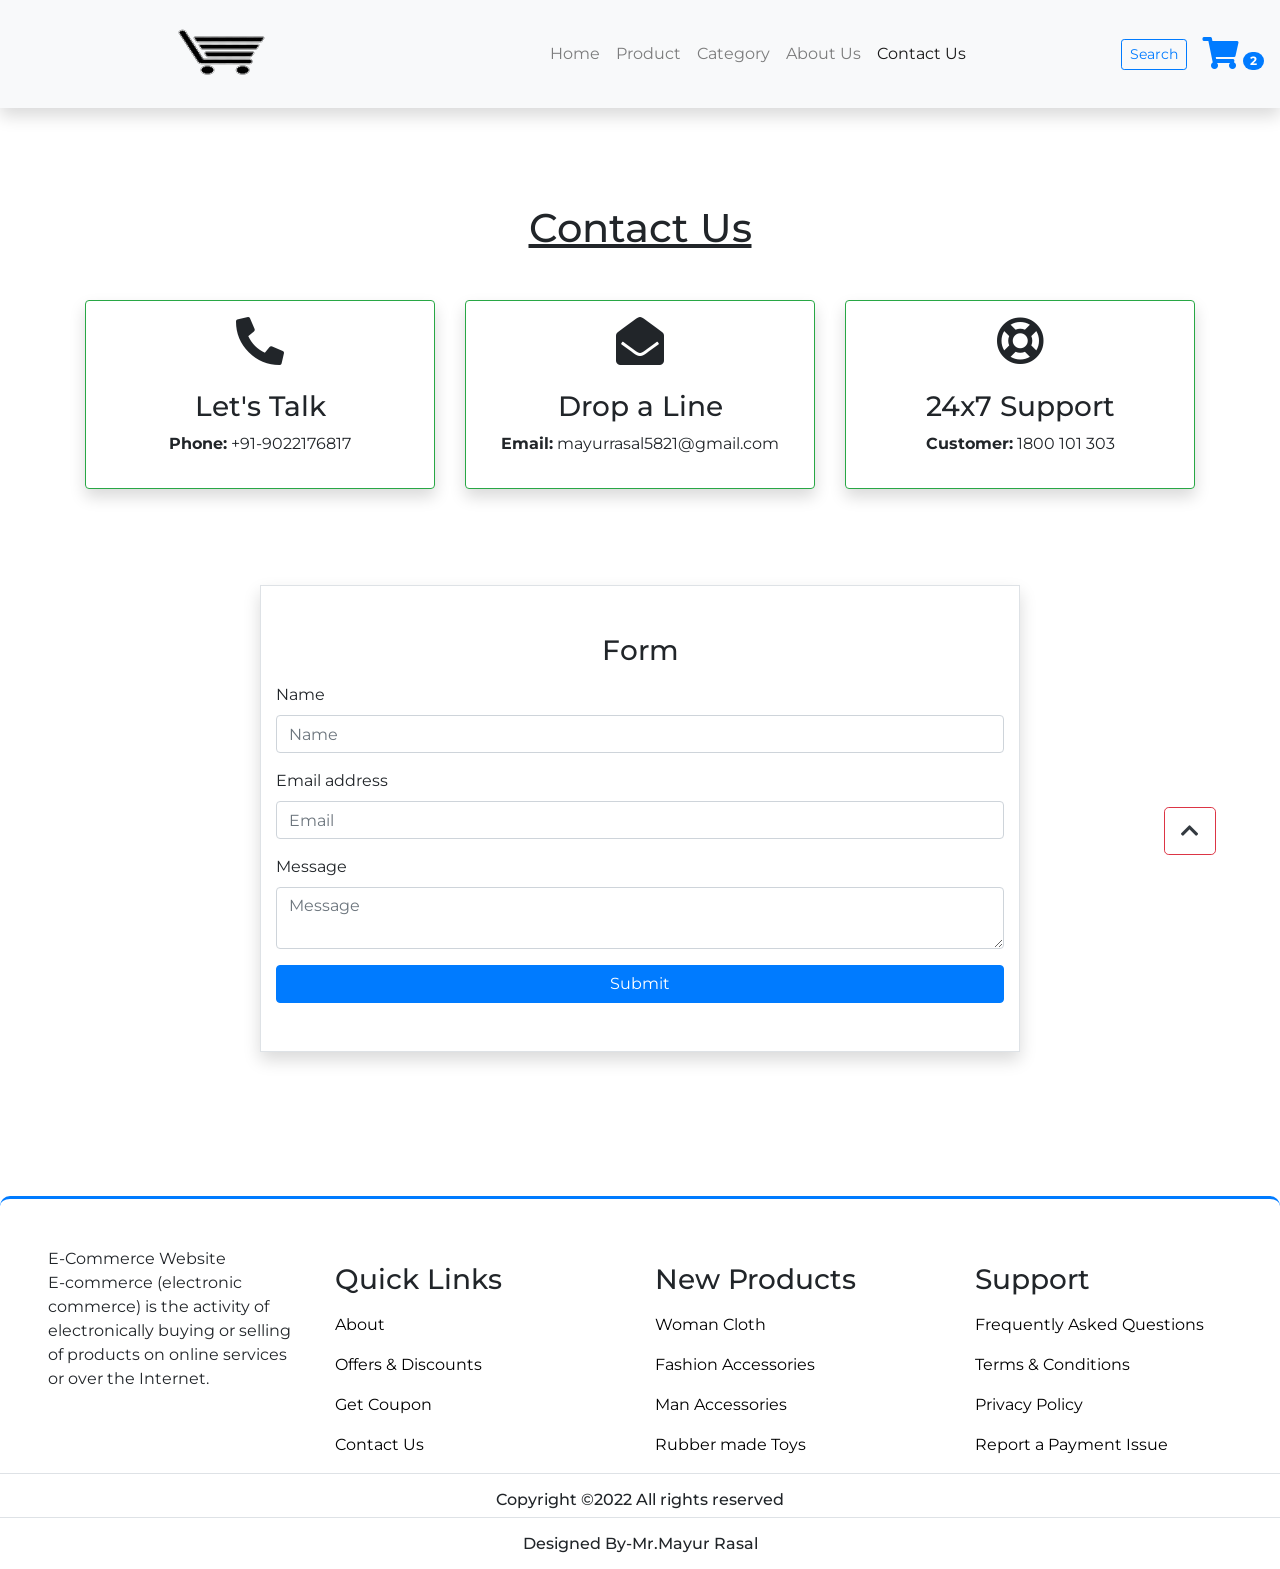
<file: E-Commerce Website/contact.html>
<!DOCTYPE html>
<html lang="en">

<head>
    <!-- Required meta tags -->
    <meta charset="utf-8" />
    <meta name="viewport" content="width=device-width, initial-scale=1, shrink-to-fit=no" />

    <!-- style.css  -->
    <link rel="stylesheet" href="assets/css/style.css">

    <!-- Bootstrap CSS -->
    <link rel="stylesheet" href="https://stackpath.bootstrapcdn.com/bootstrap/4.5.2/css/bootstrap.min.css"
        integrity="sha384-JcKb8q3iqJ61gNV9KGb8thSsNjpSL0n8PARn9HuZOnIxN0hoP+VmmDGMN5t9UJ0Z" crossorigin="anonymous">

    <!-- validation js -->
    <!-- <link rel="stylesheet" href="assets/js/form.js"> -->

    <!-- fontawesome cdn link -->
    <link rel="stylesheet" href="https://cdnjs.cloudflare.com/ajax/libs/font-awesome/5.10.0/css/all.min.css"
        integrity="sha512-PgQMlq+nqFLV4ylk1gwUOgm6CtIIXkKwaIHp/PAIWHzig/lKZSEGKEysh0TCVbHJXCLN7WetD8TFecIky75ZfQ=="
        crossorigin="anonymous" />

    <title>E-Commerce</title>
</head>

<body id="top">
    <!-- ==============header menu section starts here============== -->
    <section class="header_menu" id="header_menu">
        <div class="container-fluid px-0 shadow">
            <nav class="navbar navbar-expand-lg navbar-light bg-light py-3  ">
                <a class="navbar-brand pl-5" href="javascript:;">
                  <img src="assets/images/logo2.png" alt="">
                </a>
                <button class="navbar-toggler" type="button" data-toggle="collapse"
                    data-target="#navbarSupportedContent" aria-controls="navbarSupportedContent" aria-expanded="false"
                    aria-label="Toggle navigation">
                    <span class="navbar-toggler-icon"></span>
                </button>

                <div class="collapse navbar-collapse" id="navbarSupportedContent">
                    <ul class="navbar-nav mx-auto">
                        <li class="nav-item ">
                            <a class="nav-link" href="index.html">Home <span class="sr-only">(current)</span></a>
                        </li>
                        <li class="nav-item ">
                            <a class="nav-link" href="product.html">Product</a>
                        </li>
                        <li class="nav-item ">
                            <a class="nav-link" href="category.html">Category</a>
                        </li>
                        <li class="nav-item">
                            <a class="nav-link" href="about.html">About Us</a>
                        </li>
                        <li class="nav-item active">
                            <a class="nav-link" href="contact.html">Contact Us</a>
                        </li>
                        <!-- <li class="nav-item dropdown">
              <a class="nav-link dropdown-toggle" href="#" id="navbarDropdown" role="button" data-toggle="dropdown"
                aria-haspopup="true" aria-expanded="false">
                Dropdown
              </a>
              <div class="dropdown-menu" aria-labelledby="navbarDropdown">
                <a class="dropdown-item" href="#">Action</a>
                <a class="dropdown-item" href="#">Another action</a>
                <div class="dropdown-divider"></div>
                <a class="dropdown-item" href="#">Something else here</a>
              </div>
            </li> -->
                    </ul>
                    <div class="search mr-3">
                        <a href="search.html" class="btn btn-sm btn-outline-primary">
                            Search
                        </a>
                    </div>
                    <div class="cart">
                        <a href="cart.html">
                            <i class="fas fa-shopping-cart fa-2x"></i>
                            <span class="badge badge-pill badge-primary">2</span>
                        </a>
                    </div>
                </div>
            </nav>
        </div>
    </section>
    <!-- ==============header menu section ends here============== -->

    <!-- ==============contact starts here============== -->
    <section class="contact py-5 my-5" id="contact">
        <div class="container ">
            <div class="section_title text-center mb-5">
                <h1 class="text-capitalize">Contact Us</h1>
            </div>
            <div class="row mb-5">
                <div class="col-md-4 col-12">
                    <div class="border border-success rounded shadow text-center p-3">
                        <div class="mb-4">
                            <i class="fas fa-phone-alt fa-3x"></i>
                        </div>
                        <div>
                            <h3>Let's Talk</h3>
                            <p><b>Phone:</b> +91-9022176817</p>
                        </div>
                    </div>
                </div>
                <div class="col-md-4 col-12">
                    <div class="border border-success rounded shadow text-center p-3">
                        <div class="mb-4">
                            <i class="fas fa-envelope-open fa-3x"></i>
                        </div>
                        <div>
                            <h3>Drop a Line</h3>
                            <p><b>Email:</b> mayurrasal5821@gmail.com</p>
                        </div>
                    </div>
                </div>
                <div class="col-md-4 col-12">
                    <div class="border border-success rounded shadow text-center p-3">
                        <div class="mb-4">
                            <i class="far fa-life-ring fa-3x"></i>
                        </div>
                        <div>
                            <h3>24x7 Support</h3>
                            <p><b>Customer:</b> 1800 101 303</p>
                        </div>
                    </div>
                </div>
            </div>
            <div class="row">
                <div class="col-md-8 col-10 mx-auto mb-3 my-5 py-5 border shadow">
                    <h3 class="text-center mb-3">Form</h3>
                    <form action="contact.html" method="POST" id="form" onsubmit="return formValidation();">
                        <div class="form-group">
                            <label>Name</label>
                            <input name="name" id="name" type="text" placeholder="Name" class="form-control">
                        </div>
                        <div class="form-group">
                            <label>Email address</label>
                            <input name="email" id="email" type="email" placeholder="Email" class="form-control">
                        </div>
                        <div class="form-group">
                            <label>Message</label>
                            <textarea name="msg" id="msg" class="form-control" placeholder="Message"></textarea>
                        </div>
                        <button type="submit" class="btn btn-primary btn-block">Submit</button>
                    </form>
                </div>
            </div>
        </div>
    </section>

    <!-- ==============contact ends here============== -->

    <!-- ==============footer starts here============== -->
    <section class="footer_section pt-5 pb-2 mt-5" id="footer_section">
        <footer>
            <div class="container-fluid">
                <div class="row">
                    <div class="col-md-3 col-6 pl-5">
                        <div class="footer_title">
                            E-Commerce Website
                        </div>
                        <div>
                            E-commerce (electronic commerce) is the activity of electronically buying or selling of products on online services or over the Internet.
                        </div>
                    </div>
                    <div class="col-md-3 col-6">
                        <div class="footer_title pt-3 mb-3">
                            <h3>Quick Links</h3>
                        </div>
                        <div class="footer_links">
                            <ul>
                                <li><a href="javascript:;">About</a></li>
                                <li><a href="javascript:;">Offers & Discounts</a></li>
                                <li><a href="javascript:;">Get Coupon</a></li>
                                <li><a href="javascript:;">Contact Us</a></li>
                            </ul>
                        </div>
                    </div>
                    <div class="col-md-3 col-6">
                        <div class="footer_title pt-3 mb-3">
                            <h3>New Products</h3>
                        </div>
                        <div class="footer_links">
                            <ul>
                                <li><a href="javascript:;">Woman Cloth</a></li>
                                <li><a href="javascript:;">Fashion Accessories</a></li>
                                <li><a href="javascript:;">Man Accessories</a></li>
                                <li><a href="javascript:;">Rubber made Toys</a></li>
                            </ul>
                        </div>
                    </div>
                    <div class="col-md-3 col-6">
                        <div class="footer_title pt-3 mb-3">
                            <h3>Support</h3>
                        </div>
                        <div class="footer_links">
                            <ul>
                                <li><a href="javascript:;">Frequently Asked Questions</a></li>
                                <li><a href="javascript:;">Terms & Conditions</a></li>
                                <li><a href="javascript:;">Privacy Policy</a></li>
                                <li><a href="javascript:;">Report a Payment Issue</a></li>
                            </ul>
                        </div>
                    </div>
                </div>
            </div>
            <div class="border-top">
                <h6 class="text-center mt-3">Copyright ©2022 All rights reserved
                </h6>
            </div>
           <div class="border-top">
        <h6 class="text-center mt-3">Designed By-Mr.Mayur Rasal
        </h6>
      </div>
        </footer>
    </section>
    <div class="backtop">
        <a id="button" href="#top" class="btn btn-lg btn-outline-danger" role="button">
            <i class="fas fa-chevron-up text-dark"></i>
        </a>
    </div>
    <!-- ==============footer ends here============== -->


    <!-- Optional JavaScript -->
    <!-- jQuery first, then Popper.js, then Bootstrap JS -->
    <script src="https://code.jquery.com/jquery-3.5.1.slim.min.js"
        integrity="sha384-DfXdz2htPH0lsSSs5nCTpuj/zy4C+OGpamoFVy38MVBnE+IbbVYUew+OrCXaRkfj"
        crossorigin="anonymous"></script>
    <!-- <script src="https://cdnjs.cloudflare.com/ajax/libs/jquery/3.1.1/jquery.min.js"></script> -->

    <script src="https://cdn.jsdelivr.net/npm/popper.js@1.16.1/dist/umd/popper.min.js"
        integrity="sha384-9/reFTGAW83EW2RDu2S0VKaIzap3H66lZH81PoYlFhbGU+6BZp6G7niu735Sk7lN"
        crossorigin="anonymous"></script>
    <script src="https://stackpath.bootstrapcdn.com/bootstrap/4.5.2/js/bootstrap.min.js"
        integrity="sha384-B4gt1jrGC7Jh4AgTPSdUtOBvfO8shuf57BaghqFfPlYxofvL8/KUEfYiJOMMV+rV"
        crossorigin="anonymous"></script>
</body>

</html>
<script>

    //form validation with javascript
    function formValidation()
    {
        //Get Value
        var name = document.getElementById('name').value.trim();
        var email = document.getElementById('email').value.trim();
        var msg = document.getElementById('msg').value.trim();

        var isValidForm = true;

        //Validation Conditions here
        if (name.length < 1) {
            alert("Name is Required!");
            var isValidForm = false;
        }
        else if (email.length < 1) {
            alert("Email is Required!");
            var isValidForm = false;
        }
        else if (msg.length < 1) {
            alert("Message is Required!");
            var isValidForm = false;
        }
        else
        {
            isValidForm = true;
        }

        return isValidForm;  //if isValidForm is true then form submits else submission is stopped

    }

    /*
    //Form validation with Jquery and JavaScript
    $(document).ready(function () {

        $('#form').submit(function (e) {

            //Get Value
            var name = $('#name').val().trim();
            var email = $('#email').val().trim();
            var msg = $('#msg').val().trim();

            //reset the errors
            $(".error").remove();

            var isValidForm = true;

            //Validation Conditions here
            if (name.length < 1) {
                $('#name').after('<span class="error">This field is required</span>');
                var isValidForm = false;
            }

            if (email.length < 1) {
                $('#email').after('<span class="error">This field is required</span>');
                var isValidForm = false;
            }

            if (msg.length < 1) {
                $('#msg').after('<span class="error">This field is required</span>');
                var isValidForm = false;
            }

            return isValidForm;  //if isValidForm is true then form submits else submission is stopped

        });

    });*/

</script>
</file>
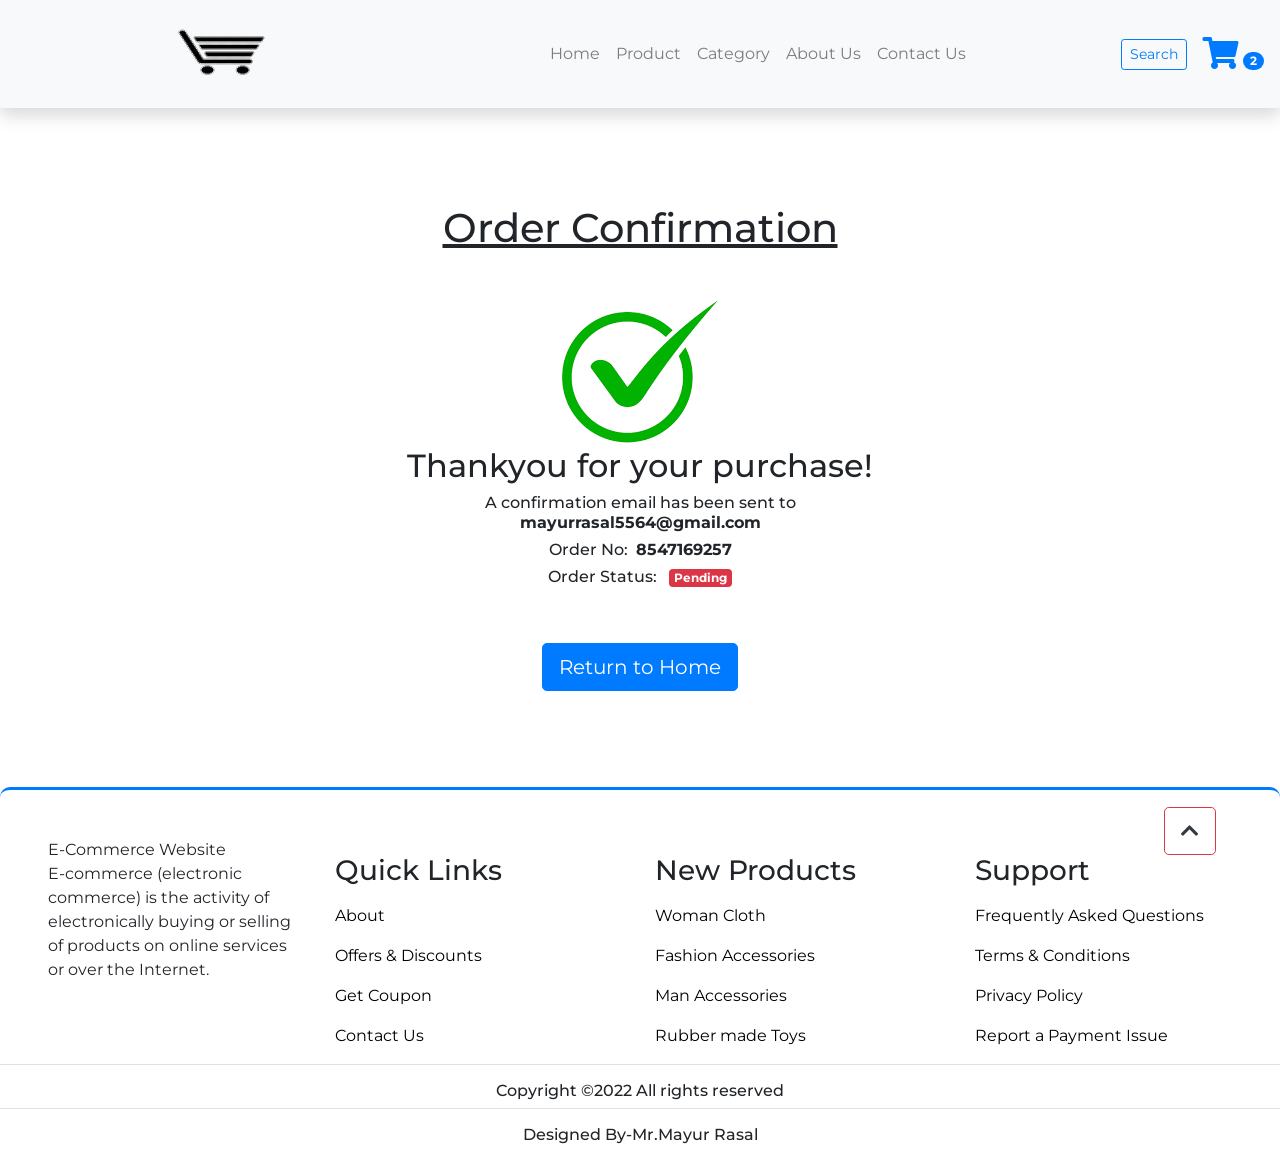
<file: E-Commerce Website/order_confirmation.html>
<!DOCTYPE html>
<html lang="en">

<head>
    <!-- Required meta tags -->
    <meta charset="utf-8" />
    <meta name="viewport" content="width=device-width, initial-scale=1, shrink-to-fit=no" />

    <!-- style.css  -->
    <link rel="stylesheet" href="assets/css/style.css">

    <!-- Bootstrap CSS -->
    <link rel="stylesheet" href="https://stackpath.bootstrapcdn.com/bootstrap/4.5.2/css/bootstrap.min.css"
        integrity="sha384-JcKb8q3iqJ61gNV9KGb8thSsNjpSL0n8PARn9HuZOnIxN0hoP+VmmDGMN5t9UJ0Z" crossorigin="anonymous">

    <!-- fontawesome cdn link -->
    <link rel="stylesheet" href="https://cdnjs.cloudflare.com/ajax/libs/font-awesome/5.10.0/css/all.min.css"
        integrity="sha512-PgQMlq+nqFLV4ylk1gwUOgm6CtIIXkKwaIHp/PAIWHzig/lKZSEGKEysh0TCVbHJXCLN7WetD8TFecIky75ZfQ=="
        crossorigin="anonymous" />

    <title>E-Commerce</title>
</head>

<body id="top">
    <!-- ==============header menu section starts here============== -->
    <section class="header_menu" id="header_menu">
        <div class="container-fluid px-0 shadow">
            <nav class="navbar navbar-expand-lg navbar-light bg-light py-3  ">
                <a class="navbar-brand pl-5" href="javascript:;">
                   <img src="assets/images/logo2.png" alt="">
                </a>
                <button class="navbar-toggler" type="button" data-toggle="collapse"
                    data-target="#navbarSupportedContent" aria-controls="navbarSupportedContent" aria-expanded="false"
                    aria-label="Toggle navigation">
                    <span class="navbar-toggler-icon"></span>
                </button>

                <div class="collapse navbar-collapse" id="navbarSupportedContent">
                    <ul class="navbar-nav mx-auto">
                        <li class="nav-item ">
                            <a class="nav-link" href="index.html">Home <span class="sr-only">(current)</span></a>
                        </li>
                        <li class="nav-item ">
                            <a class="nav-link" href="product.html">Product</a>
                        </li>
                        <li class="nav-item ">
                            <a class="nav-link" href="category.html">Category</a>
                        </li>
                        <li class="nav-item">
                            <a class="nav-link" href="about.html">About Us</a>
                        </li>
                        <li class="nav-item">
                            <a class="nav-link" href="contact.html">Contact Us</a>
                        </li>
                        <!-- <li class="nav-item dropdown">
              <a class="nav-link dropdown-toggle" href="#" id="navbarDropdown" role="button" data-toggle="dropdown"
                aria-haspopup="true" aria-expanded="false">
                Dropdown
              </a>
              <div class="dropdown-menu" aria-labelledby="navbarDropdown">
                <a class="dropdown-item" href="#">Action</a>
                <a class="dropdown-item" href="#">Another action</a>
                <div class="dropdown-divider"></div>
                <a class="dropdown-item" href="#">Something else here</a>
              </div>
            </li> -->
                    </ul>
                    <div class="search mr-3">
                        <a href="search.html" class="btn btn-sm btn-outline-primary">
                            Search
                        </a>
                    </div>
                    <div class="cart">
                        <a href="cart.html">
                            <i class="fas fa-shopping-cart fa-2x"></i>
                            <span class="badge badge-pill badge-primary">2</span>
                        </a>
                    </div>
                </div>
            </nav>
        </div>
    </section>
    <!-- ==============header menu section ends here============== -->

    <!-- ==============order_confirmation starts here============== -->
    <section class="order_confirmation py-5 my-5" id="order_confirmation">
        <div class="container ">
            <div class="section_title text-center mb-5">
                <h1 class="text-capitalize">order confirmation</h1>
            </div>
            <div class="row">
                <div class="col-md-6 mx-auto text-center">
                    <div>
                        <img src="assets/images/success_tick.png" class="img img-fluid" alt="image">
                    </div>
                    <div>
                        <h2>Thankyou for your purchase!</h2>
                        <h6>A confirmation email has been sent to <b>mayurrasal5564@gmail.com</b></h6>
                        <h6><span class="mr-2">Order No:</span><span><b>8547169257</b></span></h6>
                        <h6>
                            <span class="mr-2">Order Status:</span>
                            <span>
                                <b>
                                    <span class="badge badge-danger">Pending</span>
                                </b>
                            </span>
                        </h6>
                        <a href="index.html" class="btn btn-primary btn-lg mt-5">Return to Home</a>
                    </div>
                </div>
            </div>
        </div>
    </section>

    <!-- ==============order_confirmation ends here============== -->

    <!-- ==============footer starts here============== -->
    <section class="footer_section pt-5 pb-2 mt-5" id="footer_section">
        <footer>
            <div class="container-fluid">
                <div class="row">
                    <div class="col-md-3 col-6 pl-5">
                        <div class="footer_title">
                           E-Commerce Website
                        </div>
                        <div>
                           E-commerce (electronic commerce) is the activity of electronically buying or selling of products on online services or over the Internet.
                        </div>
                    </div>
                    <div class="col-md-3 col-6">
                        <div class="footer_title pt-3 mb-3">
                            <h3>Quick Links</h3>
                        </div>
                        <div class="footer_links">
                            <ul>
                                <li><a href="javascript:;">About</a></li>
                                <li><a href="javascript:;">Offers & Discounts</a></li>
                                <li><a href="javascript:;">Get Coupon</a></li>
                                <li><a href="javascript:;">Contact Us</a></li>
                            </ul>
                        </div>
                    </div>
                    <div class="col-md-3 col-6">
                        <div class="footer_title pt-3 mb-3">
                            <h3>New Products</h3>
                        </div>
                        <div class="footer_links">
                            <ul>
                                <li><a href="javascript:;">Woman Cloth</a></li>
                                <li><a href="javascript:;">Fashion Accessories</a></li>
                                <li><a href="javascript:;">Man Accessories</a></li>
                                <li><a href="javascript:;">Rubber made Toys</a></li>
                            </ul>
                        </div>
                    </div>
                    <div class="col-md-3 col-6">
                        <div class="footer_title pt-3 mb-3">
                            <h3>Support</h3>
                        </div>
                        <div class="footer_links">
                            <ul>
                                <li><a href="javascript:;">Frequently Asked Questions</a></li>
                                <li><a href="javascript:;">Terms & Conditions</a></li>
                                <li><a href="javascript:;">Privacy Policy</a></li>
                                <li><a href="javascript:;">Report a Payment Issue</a></li>
                            </ul>
                        </div>
                    </div>
                </div>
            </div>
            <div class="border-top">
                <h6 class="text-center mt-3">Copyright ©2022 All rights reserved
                </h6>
            </div>
           <div class="border-top">
        <h6 class="text-center mt-3">Designed By-Mr.Mayur Rasal
        </h6>
      </div>
        </footer>
    </section>
    <div class="backtop">
        <a id="button" href="#top" class="btn btn-lg btn-outline-danger" role="button">
            <i class="fas fa-chevron-up text-dark"></i>
        </a>
    </div>
    <!-- ==============footer ends here============== -->


    <!-- Optional JavaScript -->
    <!-- jQuery first, then Popper.js, then Bootstrap JS -->
    <script src="https://code.jquery.com/jquery-3.5.1.slim.min.js"
        integrity="sha384-DfXdz2htPH0lsSSs5nCTpuj/zy4C+OGpamoFVy38MVBnE+IbbVYUew+OrCXaRkfj"
        crossorigin="anonymous"></script>
    <script src="https://cdn.jsdelivr.net/npm/popper.js@1.16.1/dist/umd/popper.min.js"
        integrity="sha384-9/reFTGAW83EW2RDu2S0VKaIzap3H66lZH81PoYlFhbGU+6BZp6G7niu735Sk7lN"
        crossorigin="anonymous"></script>
    <script src="https://stackpath.bootstrapcdn.com/bootstrap/4.5.2/js/bootstrap.min.js"
        integrity="sha384-B4gt1jrGC7Jh4AgTPSdUtOBvfO8shuf57BaghqFfPlYxofvL8/KUEfYiJOMMV+rV"
        crossorigin="anonymous"></script>
</body>

</html>
</file>
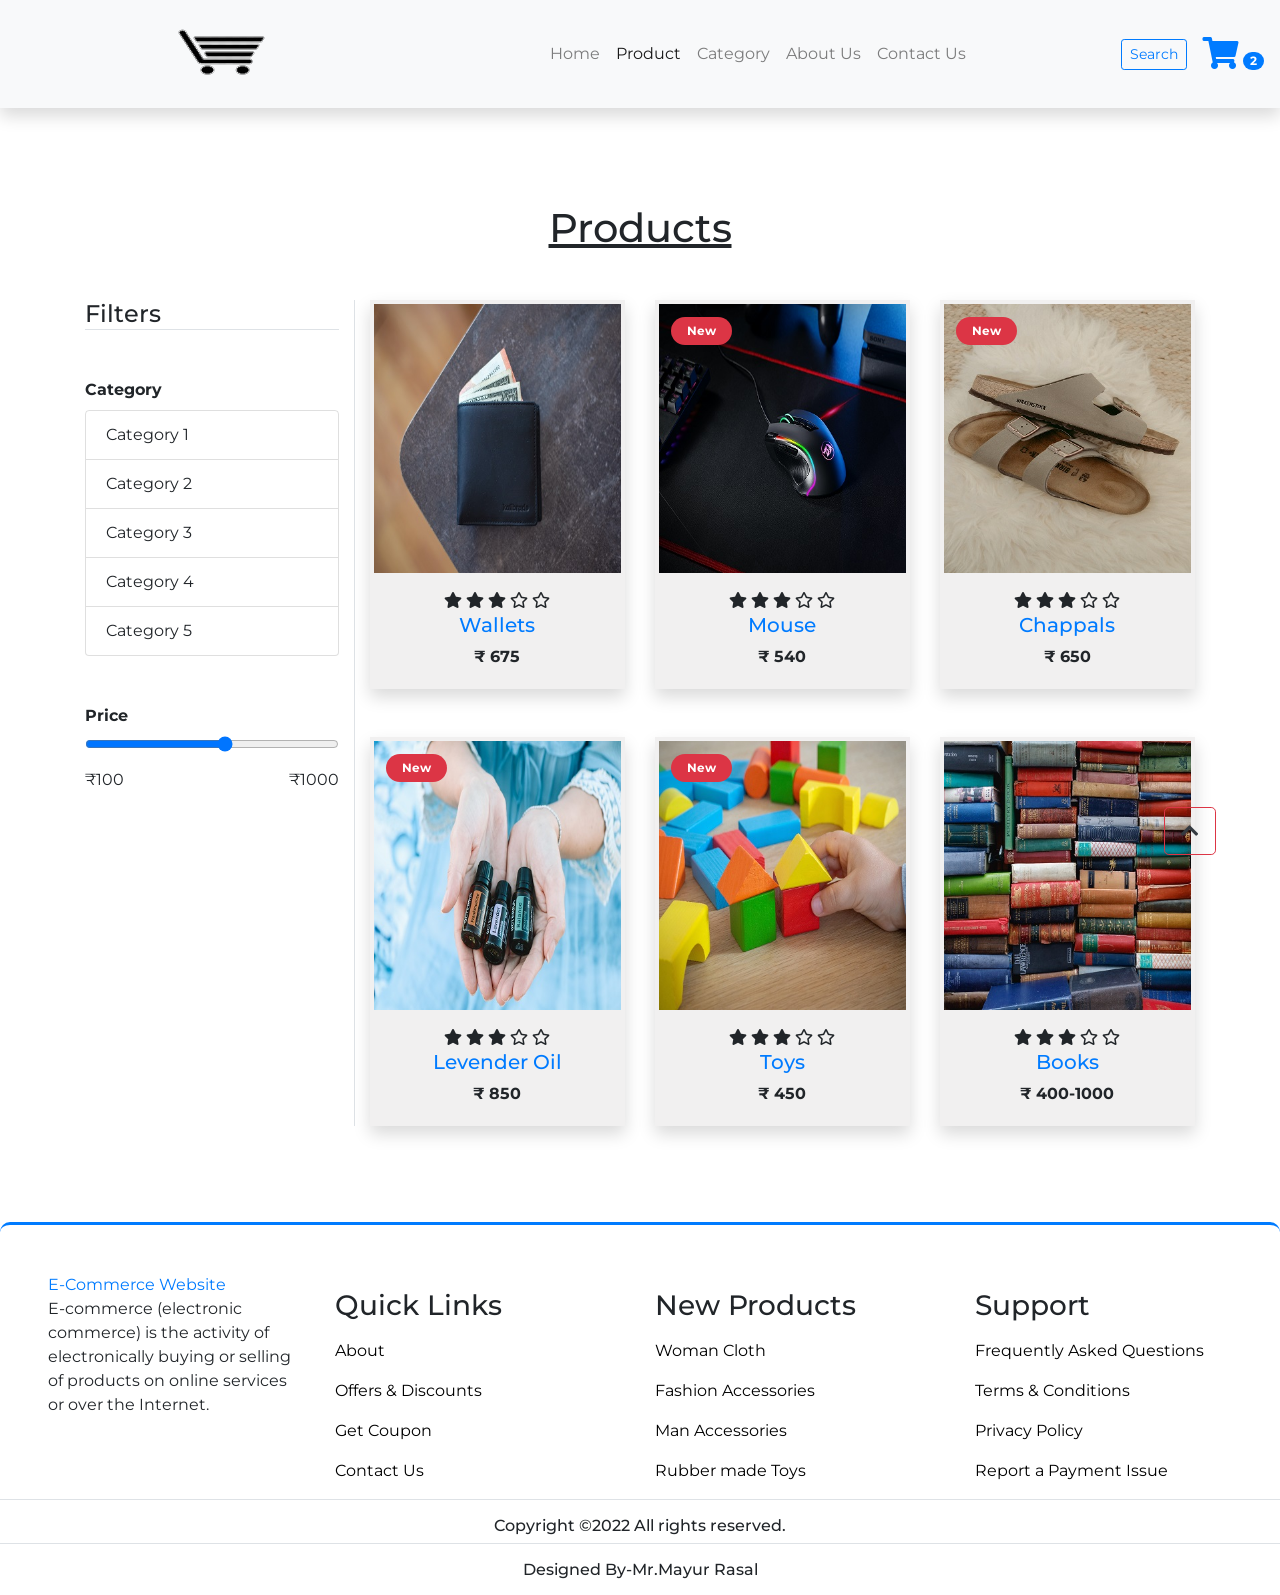
<file: E-Commerce Website/product.html>
<!DOCTYPE html>
<html lang="en">

<head>
    <!-- Required meta tags -->
    <meta charset="utf-8" />
    <meta name="viewport" content="width=device-width, initial-scale=1, shrink-to-fit=no" />

    <!-- style.css  -->
    <link rel="stylesheet" href="assets/css/style.css">

    <!-- Bootstrap CSS -->
    <link rel="stylesheet" href="https://stackpath.bootstrapcdn.com/bootstrap/4.5.2/css/bootstrap.min.css"
        integrity="sha384-JcKb8q3iqJ61gNV9KGb8thSsNjpSL0n8PARn9HuZOnIxN0hoP+VmmDGMN5t9UJ0Z" crossorigin="anonymous">

    <!-- fontawesome cdn link -->
    <link rel="stylesheet" href="https://cdnjs.cloudflare.com/ajax/libs/font-awesome/5.10.0/css/all.min.css"
        integrity="sha512-PgQMlq+nqFLV4ylk1gwUOgm6CtIIXkKwaIHp/PAIWHzig/lKZSEGKEysh0TCVbHJXCLN7WetD8TFecIky75ZfQ=="
        crossorigin="anonymous" />

    <title>E-Commerce</title>
</head>

<body id="top">
    <!-- ==============header menu section starts here============== -->
    <section class="header_menu" id="header_menu">
        <div class="container-fluid px-0 shadow">
            <nav class="navbar navbar-expand-lg navbar-light bg-light py-3  ">
                <a class="navbar-brand pl-5" href="index.html">
                    <img src="assets/images/logo2.png" alt="">
                </a>
                <button class="navbar-toggler" type="button" data-toggle="collapse"
                    data-target="#navbarSupportedContent" aria-controls="navbarSupportedContent" aria-expanded="false"
                    aria-label="Toggle navigation">
                    <span class="navbar-toggler-icon"></span>
                </button>

                <div class="collapse navbar-collapse" id="navbarSupportedContent">
                    <ul class="navbar-nav mx-auto">
                        <li class="nav-item ">
                            <a class="nav-link" href="index.html">Home <span class="sr-only">(current)</span></a>
                        </li>
                        <li class="nav-item active">
                            <a class="nav-link" href="product.html">Product</a>
                        </li>
                        <li class="nav-item">
                            <a class="nav-link" href="category.html">Category</a>
                        </li>
                        <li class="nav-item">
                            <a class="nav-link" href="about.html">About Us</a>
                        </li>
                        <li class="nav-item">
                            <a class="nav-link" href="contact.html">Contact Us</a>
                        </li>
                        <!-- <li class="nav-item dropdown">
              <a class="nav-link dropdown-toggle" href="#" id="navbarDropdown" role="button" data-toggle="dropdown"
                aria-haspopup="true" aria-expanded="false">
                Dropdown
              </a>
              <div class="dropdown-menu" aria-labelledby="navbarDropdown">
                <a class="dropdown-item" href="#">Action</a>
                <a class="dropdown-item" href="#">Another action</a>
                <div class="dropdown-divider"></div>
                <a class="dropdown-item" href="#">Something else here</a>
              </div>
            </li> -->
                    </ul>
                    <div class="search mr-3">
                        <a href="search.html" class="btn btn-sm btn-outline-primary">
                            Search
                        </a>
                    </div>
                    <div class="cart">
                        <a href="cart.html">
                            <i class="fas fa-shopping-cart fa-2x"></i>
                            <span class="badge badge-pill badge-primary">2</span>
                        </a>
                    </div>
                </div>
            </nav>
        </div>
    </section>
    <!-- ==============header menu section ends here============== -->

    <!-- ==============products starts here============== -->
    <section class="products py-5 my-5" id="products">
        <div class="container ">
            <div class="section_title text-center mb-5">
                <h1 class="text-capitalize">Products</h1>
            </div>
            <div class="row">
                <div class="col-md-3 border-right mb-small-5">
                    <h4 class="mb-5 border-bottom">Filters</h4>
                    <div class="mb-5">
                        <label><b>Category</b></label>
                        <ul class="list-group">
                            <li class="list-group-item">Category 1</li>
                            <li class="list-group-item">Category 2</li>
                            <li class="list-group-item">Category 3</li>
                            <li class="list-group-item">Category 4</li>
                            <li class="list-group-item">Category 5</li>
                        </ul>
                    </div>
                    <div>
                        <form>
                            <div class="form-group">
                                <label><b>Price</b></label>
                                <input type="range" min="100" max="1000" step="100" class="form-control-range">
                            </div>
                        </form>
                        <div class="d-flex justify-content-between">
                            <label>₹100</label>
                            <label>₹1000</label>
                        </div>
                    </div>
                </div>
                <div class="col-md-9">
                    <div class="row mb-5">
                        <div class="col-md-4 col-12">
                            <div class="single_product shadow text-center p-1">
                                <div class="product_img">
                                    <a href="product_detail.html"><img src="assets/images/products1.jpg" class="img img-fluid"
                                            alt=""></a>
                                </div>
                                <div class="product-caption my-3">
                                    <div class="product-ratting">
                                        <i class="fas fa-star"></i>
                                        <i class="fas fa-star"></i>
                                        <i class="fas fa-star"></i>
                                        <i class="far fa-star"></i>
                                        <i class="far fa-star"></i>
                                    </div>
                                    <h5><a href="product_detail.html">Wallets</a></h5>
                                    <div class="price">
                                        <b><span class="mr-1">₹</span><span>675</span></b>
                                    </div>
                                </div>
                            </div>
                        </div>
                        <div class="col-md-4 col-12">
                            <div class="single_product shadow text-center p-1 mt-small-5 mb-small-5">
                                <div class="product_img">
                                    <a href="product_detail.html"><img src="assets/images/products2.jpg" class="img img-fluid"
                                            alt=""></a>
                                    <div class="new_product">
                                        <span class="badge py-2 px-3 badge-pill badge-danger">New</span>
                                    </div>
                                </div>
                                <div class="product-caption my-3">
                                    <div class="product-ratting">
                                        <i class="fas fa-star"></i>
                                        <i class="fas fa-star"></i>
                                        <i class="fas fa-star"></i>
                                        <i class="far fa-star"></i>
                                        <i class="far fa-star"></i>
                                    </div>
                                    <h5><a href="product_detail.html">Mouse</a></h5>
                                    <div class="price">
                                        <b><span class="mr-1">₹</span><span>540</span></b>
                                    </div>
                                </div>
                            </div>
                        </div>
                        <div class="col-md-4 col-12">
                            <div class="single_product shadow text-center p-1">
                                <div class="product_img">
                                    <a href="product_detail.html"><img src="assets/images/products3.jpg" class="img img-fluid"
                                            alt=""></a>
                                    <div class="new_product">
                                        <span class="badge py-2 px-3 badge-pill badge-danger">New</span>
                                    </div>
                                </div>
                                <div class="product-caption my-3">
                                    <div class="product-ratting">
                                        <i class="fas fa-star"></i>
                                        <i class="fas fa-star"></i>
                                        <i class="fas fa-star"></i>
                                        <i class="far fa-star"></i>
                                        <i class="far fa-star"></i>
                                    </div>
                                    <h5><a href="product_detail.html">Chappals</a></h5>
                                    <div class="price">
                                        <b><span class="mr-1">₹</span><span>650</span></b>
                                    </div>
                                </div>
                            </div>
                        </div>
                    </div>
                    <div class="row">
                        <div class="col-md-4 col-12">
                            <div class="single_product shadow text-center p-1">
                                <div class="product_img">
                                    <a href="product_detail.html"><img src="assets/images/products4.jpg" class="img img-fluid"
                                            alt=""></a>
                                    <div class="new_product">
                                        <span class="badge py-2 px-3 badge-pill badge-danger">New</span>
                                    </div>
                                </div>
                                <div class="product-caption my-3">
                                    <div class="product-ratting">
                                        <i class="fas fa-star"></i>
                                        <i class="fas fa-star"></i>
                                        <i class="fas fa-star"></i>
                                        <i class="far fa-star"></i>
                                        <i class="far fa-star"></i>
                                    </div>
                                    <h5><a href="product_detail.html">Levender Oil</a></h5>
                                    <div class="price">
                                        <b><span class="mr-1">₹</span><span>850</span></b>
                                    </div>
                                </div>
                            </div>
                        </div>
                        <div class="col-md-4 col-12">
                            <div class="single_product shadow text-center p-1 mt-small-5 mb-small-5">
                                <div class="product_img">
                                    <a href="product_detail.html"><img src="assets/images/products5.jpg" class="img img-fluid"
                                            alt=""></a>
                                    <div class="new_product">
                                        <span class="badge py-2 px-3 badge-pill badge-danger">New</span>
                                    </div>
                                </div>
                                <div class="product-caption my-3">
                                    <div class="product-ratting">
                                        <i class="fas fa-star"></i>
                                        <i class="fas fa-star"></i>
                                        <i class="fas fa-star"></i>
                                        <i class="far fa-star"></i>
                                        <i class="far fa-star"></i>
                                    </div>
                                    <h5><a href="product_detail.html">Toys</a></a></h5>
                                    <div class="price">
                                        <b><span class="mr-1">₹</span><span>450</span></b>
                                    </div>
                                </div>
                            </div>
                        </div>
                        <div class="col-md-4 col-12">
                            <div class="single_product shadow text-center p-1">
                                <div class="product_img">
                                    <a href="product_detail.html"><img src="assets/images/products6.jpg" class="img img-fluid"
                                            alt=""></a>
                                </div>
                                <div class="product-caption my-3">
                                    <div class="product-ratting">
                                        <i class="fas fa-star"></i>
                                        <i class="fas fa-star"></i>
                                        <i class="fas fa-star"></i>
                                        <i class="far fa-star"></i>
                                        <i class="far fa-star"></i>
                                    </div>
                                    <h5><a href="product_detail.html">Books</a></h5>
                                    <div class="price">
                                        <b><span class="mr-1">₹</span><span>400-1000</span></b>
                                    </div>
                                </div>
                            </div>
                        </div>
                    </div>
                </div>
            </div>
        </div>
    </section>
    <!-- ==============product ends here============== -->

    <!-- ==============footer starts here============== -->
    <section class="footer_section pt-5 pb-2 mt-5" id="footer_section">
        <footer>
            <div class="container-fluid">
                <div class="row">
                    <div class="col-md-3 col-6 pl-5">
                        <div class="footer_title">
                            <a href="index.html">
                                E-Commerce Website
                            </a>
                        </div>
                        <div>
                           E-commerce (electronic commerce) is the activity of electronically buying or selling of products on online services or over the Internet.
                        </div>
                    </div>
                    <div class="col-md-3 col-6">
                        <div class="footer_title pt-3 mb-3">
                            <h3>Quick Links</h3>
                        </div>
                        <div class="footer_links">
                            <ul>
                                <li><a href="about.html">About</a></li>
                                <li><a href="javascript:;">Offers & Discounts</a></li>
                                <li><a href="javascript:;">Get Coupon</a></li>
                                <li><a href="contact.html">Contact Us</a></li>
                            </ul>
                        </div>
                    </div>
                    <div class="col-md-3 col-6">
                        <div class="footer_title pt-3 mb-3">
                            <h3>New Products</h3>
                        </div>
                        <div class="footer_links">
                            <ul>
                                <li><a href="javascript:;">Woman Cloth</a></li>
                                <li><a href="javascript:;">Fashion Accessories</a></li>
                                <li><a href="javascript:;">Man Accessories</a></li>
                                <li><a href="javascript:;">Rubber made Toys</a></li>
                            </ul>
                        </div>
                    </div>
                    <div class="col-md-3 col-6">
                        <div class="footer_title pt-3 mb-3">
                            <h3>Support</h3>
                        </div>
                        <div class="footer_links">
                            <ul>
                                <li><a href="javascript:;">Frequently Asked Questions</a></li>
                                <li><a href="javascript:;">Terms & Conditions</a></li>
                                <li><a href="javascript:;">Privacy Policy</a></li>
                                <li><a href="javascript:;">Report a Payment Issue</a></li>
                            </ul>
                        </div>
                    </div>
                </div>
            </div>
            <div class="border-top">
                <h6 class="text-center mt-3">Copyright ©2022 All rights reserved.
                </h6>
            </div>
           <div class="border-top">
        <h6 class="text-center mt-3">Designed By-Mr.Mayur Rasal
        </h6>
      </div>
        </footer>
    </section>
    <div class="backtop">
        <a id="button" href="#top" class="btn btn-lg btn-outline-danger" role="button">
            <i class="fas fa-chevron-up text-dark"></i>
        </a>
    </div>
    <!-- ==============footer ends here============== -->


    <!-- Optional JavaScript -->
    <!-- jQuery first, then Popper.js, then Bootstrap JS -->
    <script src="https://code.jquery.com/jquery-3.5.1.slim.min.js"
        integrity="sha384-DfXdz2htPH0lsSSs5nCTpuj/zy4C+OGpamoFVy38MVBnE+IbbVYUew+OrCXaRkfj"
        crossorigin="anonymous"></script>
    <script src="https://cdn.jsdelivr.net/npm/popper.js@1.16.1/dist/umd/popper.min.js"
        integrity="sha384-9/reFTGAW83EW2RDu2S0VKaIzap3H66lZH81PoYlFhbGU+6BZp6G7niu735Sk7lN"
        crossorigin="anonymous"></script>
    <script src="https://stackpath.bootstrapcdn.com/bootstrap/4.5.2/js/bootstrap.min.js"
        integrity="sha384-B4gt1jrGC7Jh4AgTPSdUtOBvfO8shuf57BaghqFfPlYxofvL8/KUEfYiJOMMV+rV"
        crossorigin="anonymous"></script>
</body>

</html>
</file>
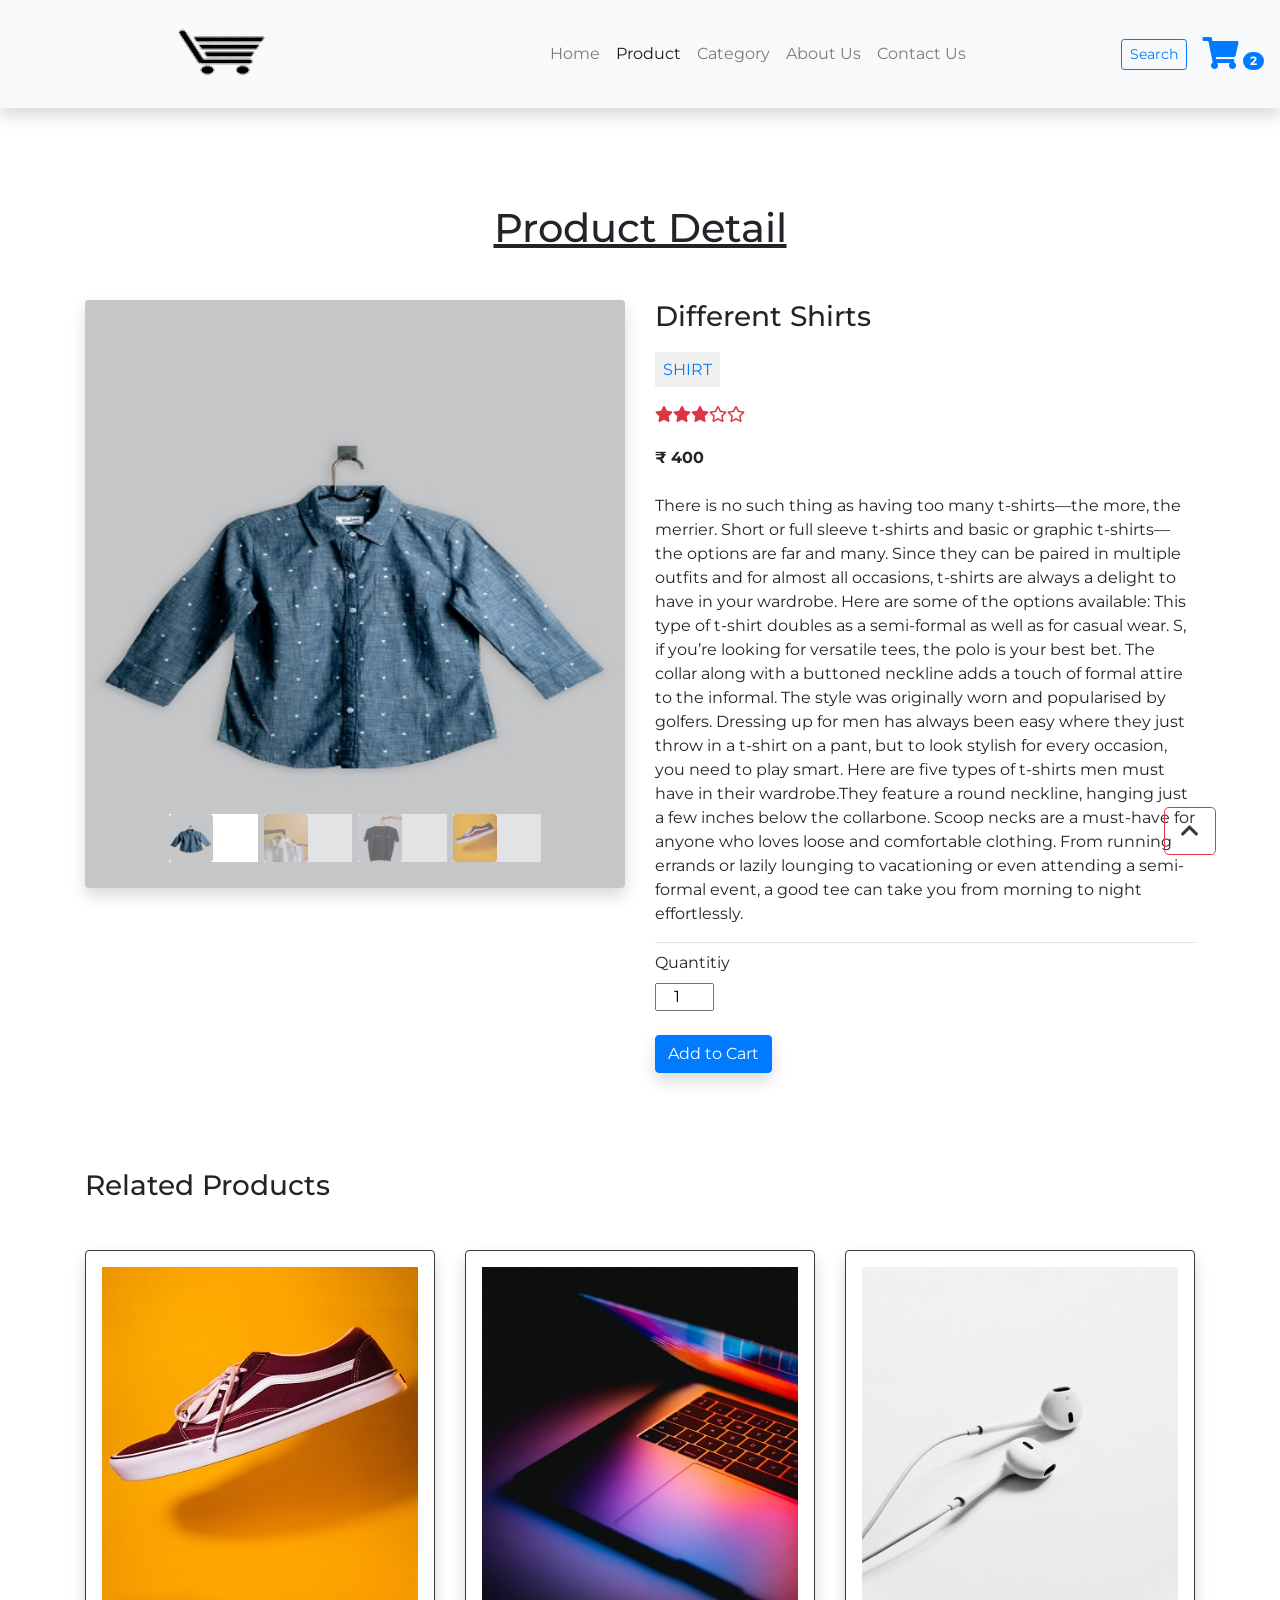
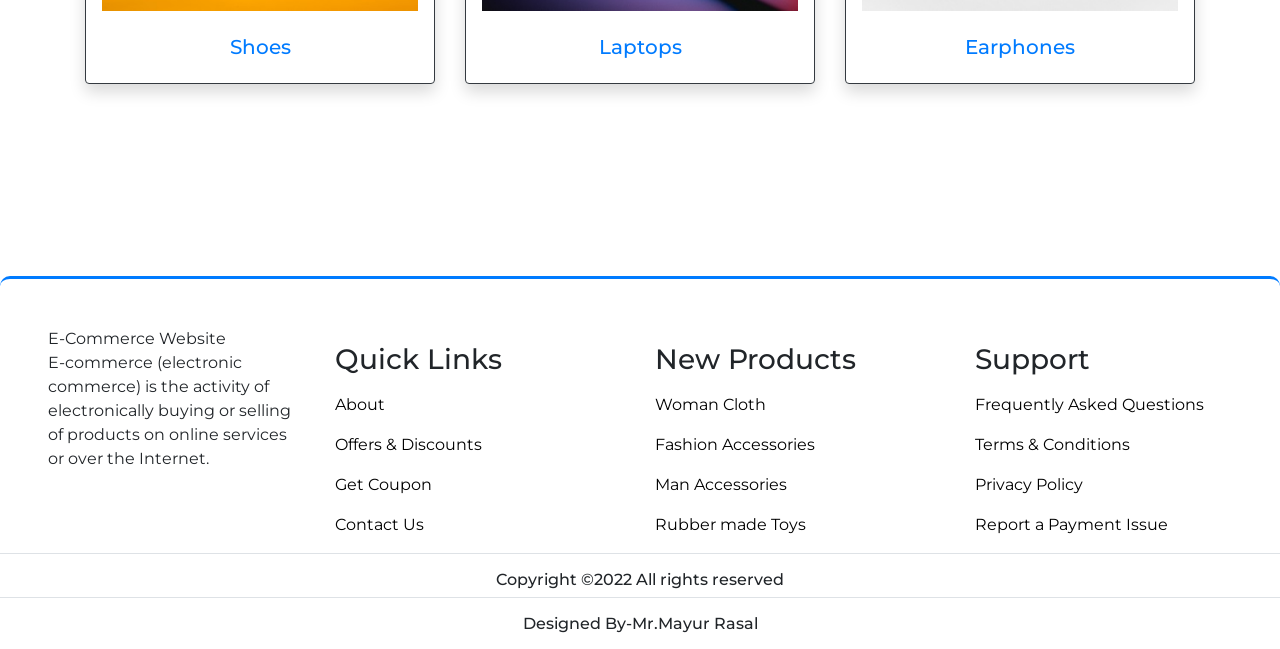
<file: E-Commerce Website/product_detail.html>
<!DOCTYPE html>
<html lang="en">

<head>
    <!-- Required meta tags -->
    <meta charset="utf-8" />
    <meta name="viewport" content="width=device-width, initial-scale=1, shrink-to-fit=no" />

    <!-- style.css  -->
    <link rel="stylesheet" href="assets/css/style.css">

    <!-- Bootstrap CSS -->
    <link rel="stylesheet" href="https://stackpath.bootstrapcdn.com/bootstrap/4.5.2/css/bootstrap.min.css"
        integrity="sha384-JcKb8q3iqJ61gNV9KGb8thSsNjpSL0n8PARn9HuZOnIxN0hoP+VmmDGMN5t9UJ0Z" crossorigin="anonymous">

    <!-- fontawesome cdn link -->
    <link rel="stylesheet" href="https://cdnjs.cloudflare.com/ajax/libs/font-awesome/5.10.0/css/all.min.css"
        integrity="sha512-PgQMlq+nqFLV4ylk1gwUOgm6CtIIXkKwaIHp/PAIWHzig/lKZSEGKEysh0TCVbHJXCLN7WetD8TFecIky75ZfQ=="
        crossorigin="anonymous" />

    <title>E-Commerce</title>
</head>

<body id="top">
    <!-- ==============header menu section starts here============== -->
    <section class="header_menu" id="header_menu">
        <div class="container-fluid px-0 shadow">
            <nav class="navbar navbar-expand-lg navbar-light bg-light py-3  ">
                <a class="navbar-brand pl-5" href="javascript:;">
                    <img src="assets/images/logo2.png" alt="">
                </a>
                <button class="navbar-toggler" type="button" data-toggle="collapse"
                    data-target="#navbarSupportedContent" aria-controls="navbarSupportedContent" aria-expanded="false"
                    aria-label="Toggle navigation">
                    <span class="navbar-toggler-icon"></span>
                </button>

                <div class="collapse navbar-collapse" id="navbarSupportedContent">
                    <ul class="navbar-nav mx-auto">
                        <li class="nav-item ">
                            <a class="nav-link" href="index.html">Home <span class="sr-only">(current)</span></a>
                        </li>
                        <li class="nav-item active">
                            <a class="nav-link" href="product.html">Product</a>
                        </li>
                        <li class="nav-item ">
                            <a class="nav-link" href="category.html">Category</a>
                        </li>
                        <li class="nav-item ">
                            <a class="nav-link" href="about.html">About Us</a>
                        </li>
                        <li class="nav-item">
                            <a class="nav-link" href="contact.html">Contact Us</a>
                        </li>
                        <!-- <li class="nav-item dropdown">
              <a class="nav-link dropdown-toggle" href="#" id="navbarDropdown" role="button" data-toggle="dropdown"
                aria-haspopup="true" aria-expanded="false">
                Dropdown
              </a>
              <div class="dropdown-menu" aria-labelledby="navbarDropdown">
                <a class="dropdown-item" href="#">Action</a>
                <a class="dropdown-item" href="#">Another action</a>
                <div class="dropdown-divider"></div>
                <a class="dropdown-item" href="#">Something else here</a>
              </div>
            </li> -->
                    </ul>
                    <div class="search mr-3">
                        <a href="search.html" class="btn btn-sm btn-outline-primary">
                            Search
                        </a>
                    </div>
                    <div class="cart">
                        <a href="cart.html">
                            <i class="fas fa-shopping-cart fa-2x"></i>
                            <span class="badge badge-pill badge-primary">2</span>
                        </a>
                    </div>
                </div>
            </nav>
        </div>
    </section>
    <!-- ==============header menu section ends here============== -->

    <!-- ==============product_detail starts here============== -->
    <section class="product_detail py-5 my-5" id="product_detail">
        <div class="container ">
            <div class="section_title text-center mb-5">
                <h1 class="text-capitalize">product detail</h1>
            </div>
            <div class="row">
                <div class="col-md-6">
                    <div class="row">
                        <div class="col-md-12">
                            <div id="carouselExampleIndicators" class="carousel slide shadow rounded"
                                data-ride="carousel">
                                <ol class="carousel-indicators">
                                    <li data-target="#carouselExampleIndicators" data-slide-to="0" class="active">
                                        <img src="assets/images/product1.jpg" class="d-block w-50 img img-fluid rounded"
                                            width="15px" alt="image">
                                    </li>
                                    <li data-target="#carouselExampleIndicators" data-slide-to="1">
                                        <img src="assets/images/product3.jpg" class="d-block w-50 img img-fluid rounded"
                                            width="15px" alt="image">
                                    </li>
                                    <li data-target="#carouselExampleIndicators" data-slide-to="2">
                                        <img src="assets/images/product2.jpg" class="d-block w-50 img img-fluid rounded"
                                            width="15px" alt="image">
                                    </li>
                                    <li data-target="#carouselExampleIndicators" data-slide-to="3">
                                        <img src="assets/images/product4.jpg" class="d-block w-50 img img-fluid rounded"
                                            width="15px" alt="image">
                                    </li>

                                </ol>
                                <div class="carousel-inner">
                                    <div class="carousel-item active">
                                        <img src="assets/images/product1.jpg"
                                            class="d-block w-100 img img-fluid rounded" alt="image">
                                    </div>
                                    <div class="carousel-item">
                                        <img src="assets/images/product3.jpg"
                                            class="d-block w-100 img img-fluid rounded" alt="image">
                                    </div>
                                    <div class="carousel-item">
                                        <img src="assets/images/product2.jpg"
                                            class="d-block w-100 img img-fluid rounded" alt="image">
                                    </div>
                                    <div class="carousel-item">
                                        <img src="assets/images/product4.jpg"
                                            class="d-block w-100 img img-fluid rounded" alt="image">
                                    </div>
                                </div>
                               <!--  <a class="carousel-control-prev" href="#carouselExampleIndicators" role="button" data-slide="prev">
                                    <span class="carousel-control-prev-icon" aria-hidden="true"></span>
                                    <span class="sr-only">Previous</span>
                                </a>
                                <a class="carousel-control-next" href="#carouselExampleIndicators" role="button" data-slide="next">
                                    <span class="carousel-control-next-icon" aria-hidden="true"></span>
                                    <span class="sr-only">Next</span>
                                </a> -->
                            </div>
                        </div>
                    </div>
                </div>
                <div class="col-md-6">
                    <div class="row">
                        <div class="col-md-12">
                            <div class="title mb-4">
                                <h3>Different Shirts</h3>
                            </div>
                            <div class="category mb-4">
                                <span class="bg-light-gray p-2"><a href="category.html">SHIRT</a></span>
                            </div>
                            <div class="rating d-flex text-danger mb-4">
                                <i class="fas fa-star"></i>
                                <i class="fas fa-star"></i>
                                <i class="fas fa-star"></i>
                                <i class="far fa-star"></i>
                                <i class="far fa-star"></i>
                            </div>
                            <div class="price mb-4">
                                <b><span class="mr-1">₹</span><span>400</span></b>
                            </div>
                            <div class="desc ">
                                <p>
                                    There is no such thing as having too many t-shirts—the more, the merrier. Short or full sleeve t-shirts and basic or graphic t-shirts—the options are far and many. Since they can be paired in multiple outfits and for almost all occasions, t-shirts are always a delight to have in your wardrobe. Here are some of the options available: This type of t-shirt doubles as a semi-formal as well as for casual wear. S, if you’re looking for versatile tees, the polo is your best bet. The collar along with a buttoned neckline adds a touch of formal attire to the informal. The style was originally worn and popularised by golfers. Dressing up for men has always been easy where they just throw in a t-shirt on a pant, but to look stylish for every occasion, you need to play smart. Here are five types of t-shirts men must have in their wardrobe.They feature a round neckline, hanging just a few inches below the collarbone. Scoop necks are a must-have for anyone who loves loose and comfortable clothing. From running errands or lazily lounging to vacationing or even attending a semi-formal event, a good tee can take you from morning to night effortlessly.
                                </p>
                            </div>
                            <div class="qty_section border-top pt-2 mb-4">
                                <label>Quantitiy</label>
                                <div>
                                    <div class="mb-0 w-100">
                                        <input class="quantity text-center" min="0" max="10" name="quantity" value="1"
                                            type="number">
                                    </div>
                                </div>
                            </div>
                            <div class="buy">
                                <a href="cart.html" class="btn btn-primary shadow">Add to Cart</a>
                            </div>
                        </div>
                    </div>
                </div>
            </div>

            <!-- ----------------related products starts here---------- -->
            <section class="related_products py-5 my-5" id="related_products">
                <div class="title">
                    <h3>Related Products</h3>
                </div>
                <div class="row mt-5">
                    <div class="col-md-4 col-6">
                        <div class="border border-dark rounded shadow text-center p-3">
                            <div class="mb-4">
                                <img src="assets/images/product4.jpg" class="img img-fluid" alt="image">
                            </div>
                            <div>
                                <a href="javascript:;">
                                    <h5>Shoes</h5>
                                </a>
                            </div>
                        </div>
                    </div>
                    <div class="col-md-4 col-6">
                        <div class="border border-dark rounded shadow text-center p-3">
                            <div class="mb-4">
                                <img src="assets/images/product5.jpg" class="img img-fluid" alt="image">
                            </div>
                            <div>
                                <a href="javascript:;">
                                    <h5>Laptops</h5>
                                </a>
                            </div>
                        </div>
                    </div>
                    <div class="col-md-4 col-6">
                        <div class="border border-dark rounded shadow text-center p-3">
                            <div class="mb-4">
                                <img src="assets/images/product6.jpg" class="img img-fluid" alt="image">
                            </div>
                            <div>
                                <a href="javascript:;">
                                    <h5>Earphones</h5>
                                </a>
                            </div>
                        </div>
                    </div>
                </div>
            </section>
            <!-- ----------------related products ends here---------- -->
        </div>
    </section>

    <!-- ==============product_detail ends here============== -->

    <!-- ==============footer starts here============== -->
    <section class="footer_section pt-5 pb-2 mt-5" id="footer_section">
        <footer>
            <div class="container-fluid">
                <div class="row">
                    <div class="col-md-3 col-6 pl-5">
                        <div class="footer_title">
                            E-Commerce Website
                        </div>
                        <div>
                            E-commerce (electronic commerce) is the activity of electronically buying or selling of products on online services or over the Internet.
                        </div>
                    </div>
                    <div class="col-md-3 col-6">
                        <div class="footer_title pt-3 mb-3">
                            <h3>Quick Links</h3>
                        </div>
                        <div class="footer_links">
                            <ul>
                                <li><a href="javascript:;">About</a></li>
                                <li><a href="javascript:;">Offers & Discounts</a></li>
                                <li><a href="javascript:;">Get Coupon</a></li>
                                <li><a href="javascript:;">Contact Us</a></li>
                            </ul>
                        </div>
                    </div>
                    <div class="col-md-3 col-6">
                        <div class="footer_title pt-3 mb-3">
                            <h3>New Products</h3>
                        </div>
                        <div class="footer_links">
                            <ul>
                                <li><a href="javascript:;">Woman Cloth</a></li>
                                <li><a href="javascript:;">Fashion Accessories</a></li>
                                <li><a href="javascript:;">Man Accessories</a></li>
                                <li><a href="javascript:;">Rubber made Toys</a></li>
                            </ul>
                        </div>
                    </div>
                    <div class="col-md-3 col-6">
                        <div class="footer_title pt-3 mb-3">
                            <h3>Support</h3>
                        </div>
                        <div class="footer_links">
                            <ul>
                                <li><a href="javascript:;">Frequently Asked Questions</a></li>
                                <li><a href="javascript:;">Terms & Conditions</a></li>
                                <li><a href="javascript:;">Privacy Policy</a></li>
                                <li><a href="javascript:;">Report a Payment Issue</a></li>
                            </ul>
                        </div>
                    </div>
                </div>
            </div>
            <div class="border-top">
                <h6 class="text-center mt-3">Copyright ©2022 All rights reserved
                </h6>
            </div>
           <div class="border-top">
        <h6 class="text-center mt-3">Designed By-Mr.Mayur Rasal
        </h6>
      </div>
        </footer>
    </section>
    <div class="backtop">
        <a id="button" href="#top" class="btn btn-lg btn-outline-danger" role="button">
            <i class="fas fa-chevron-up text-dark"></i>
        </a>
    </div>
    <!-- ==============footer ends here============== -->


    <!-- Optional JavaScript -->
    <!-- jQuery first, then Popper.js, then Bootstrap JS -->
    <script src="https://code.jquery.com/jquery-3.5.1.slim.min.js"
        integrity="sha384-DfXdz2htPH0lsSSs5nCTpuj/zy4C+OGpamoFVy38MVBnE+IbbVYUew+OrCXaRkfj"
        crossorigin="anonymous"></script>
    <script src="https://cdn.jsdelivr.net/npm/popper.js@1.16.1/dist/umd/popper.min.js"
        integrity="sha384-9/reFTGAW83EW2RDu2S0VKaIzap3H66lZH81PoYlFhbGU+6BZp6G7niu735Sk7lN"
        crossorigin="anonymous"></script>
    <script src="https://stackpath.bootstrapcdn.com/bootstrap/4.5.2/js/bootstrap.min.js"
        integrity="sha384-B4gt1jrGC7Jh4AgTPSdUtOBvfO8shuf57BaghqFfPlYxofvL8/KUEfYiJOMMV+rV"
        crossorigin="anonymous"></script>
</body>

</html>
</file>
<file: E-Commerce Website/assets/css/style.css>
/* fonts styling */
@import url('https://fonts.googleapis.com/css2?family=Montserrat&display=swap');

/* css default format setting */
*{
    margin: 0;
    padding: 0;
    box-sizing: border-box;
    font-family: 'Montserrat', sans-serif;
    scroll-behavior: smooth;;
}

.bg-light-gray{
    background-color: rgb(241, 240, 240);
}
.section_title h1{
    text-decoration: underline;
}

/* for cart logo hover effect */
.cart a{
    text-decoration: none;
    list-style: none;
}
.cart a:hover{
    text-decoration: none;
    list-style: none;
}
.bg_cart_1{
    background-color: #8EC5FC;
    background-image: linear-gradient(62deg, #8EC5FC 0%, #E0C3FC 100%);
}

.list-group-item{
    background-color: inherit !important;
}

/* for product detail page image gallery */
.carousel-indicators li{
    width: auto !important;
    height: auto !important;
}


/* for checkout page */
.bg_checkout_1{
    background-color: #8EC5FC;
    background-image: linear-gradient(62deg, #8EC5FC 0%, #E0C3FC 100%);
}

/* for product layout design */
.single_product{
    background-color: rgb(241, 240, 240);
}
.product_img{
    position: relative;
}
.product_img .new_product{
    position: absolute;
    top: 5%;
    left: 5%;
}

.contact_form{
    background-color: #8EC5FC;
    background-image: linear-gradient(62deg, #8EC5FC 0%, #E0C3FC 100%);
}


/* for services section background gradient */
.feature{
    background: rgb(0,121,230);
    background: linear-gradient(0deg, rgba(0,121,230,1) 0%, rgba(0,250,255,1) 90%);
}

/* for footer section background gradient */
/* .footer_section{
    background-color: #0093E9;
    background-image: linear-gradient(110deg, #0093E9 19%, #80D0C7 100%);
} */
.footer_section{
    border-top: 3px solid #007BFF;
    border-radius: 10px;
}


/* for footer links  */
.footer_links ul li{
    list-style: none;
    margin-bottom: 1rem;
}
.footer_links ul li a{
    color: #000;
    text-decoration: none;
    transition: all 0.2s linear;
}
.footer_links ul li a:hover{
    text-decoration: none;
    margin-left: 5px;
}

/* for scroll to top button */
#button{
    position: fixed;
    right: 5%;
    bottom: 5%;
    z-index: 100;
}

.mt-small-2{
    margin-top: 0rem!important;
}
.mt-small-5{
    margin-top: 0rem!important;
}
.mb-small-2{
    margin-bottom: 0rem!important;
}
.mb-small-5{
    margin-bottom: 0rem!important;
}
/* for mobile responsive setting */
@media(max-width: 767px){
    .mt-small-2{
        margin-top: .5rem!important;
    }
    .mt-small-5{
        margin-top: 3rem!important;
    }
    .mb-small-2{
        margin-bottom: .5rem!important;
    }
    .mb-small-5{
        margin-bottom: 3rem!important;
    }
}
</file>
